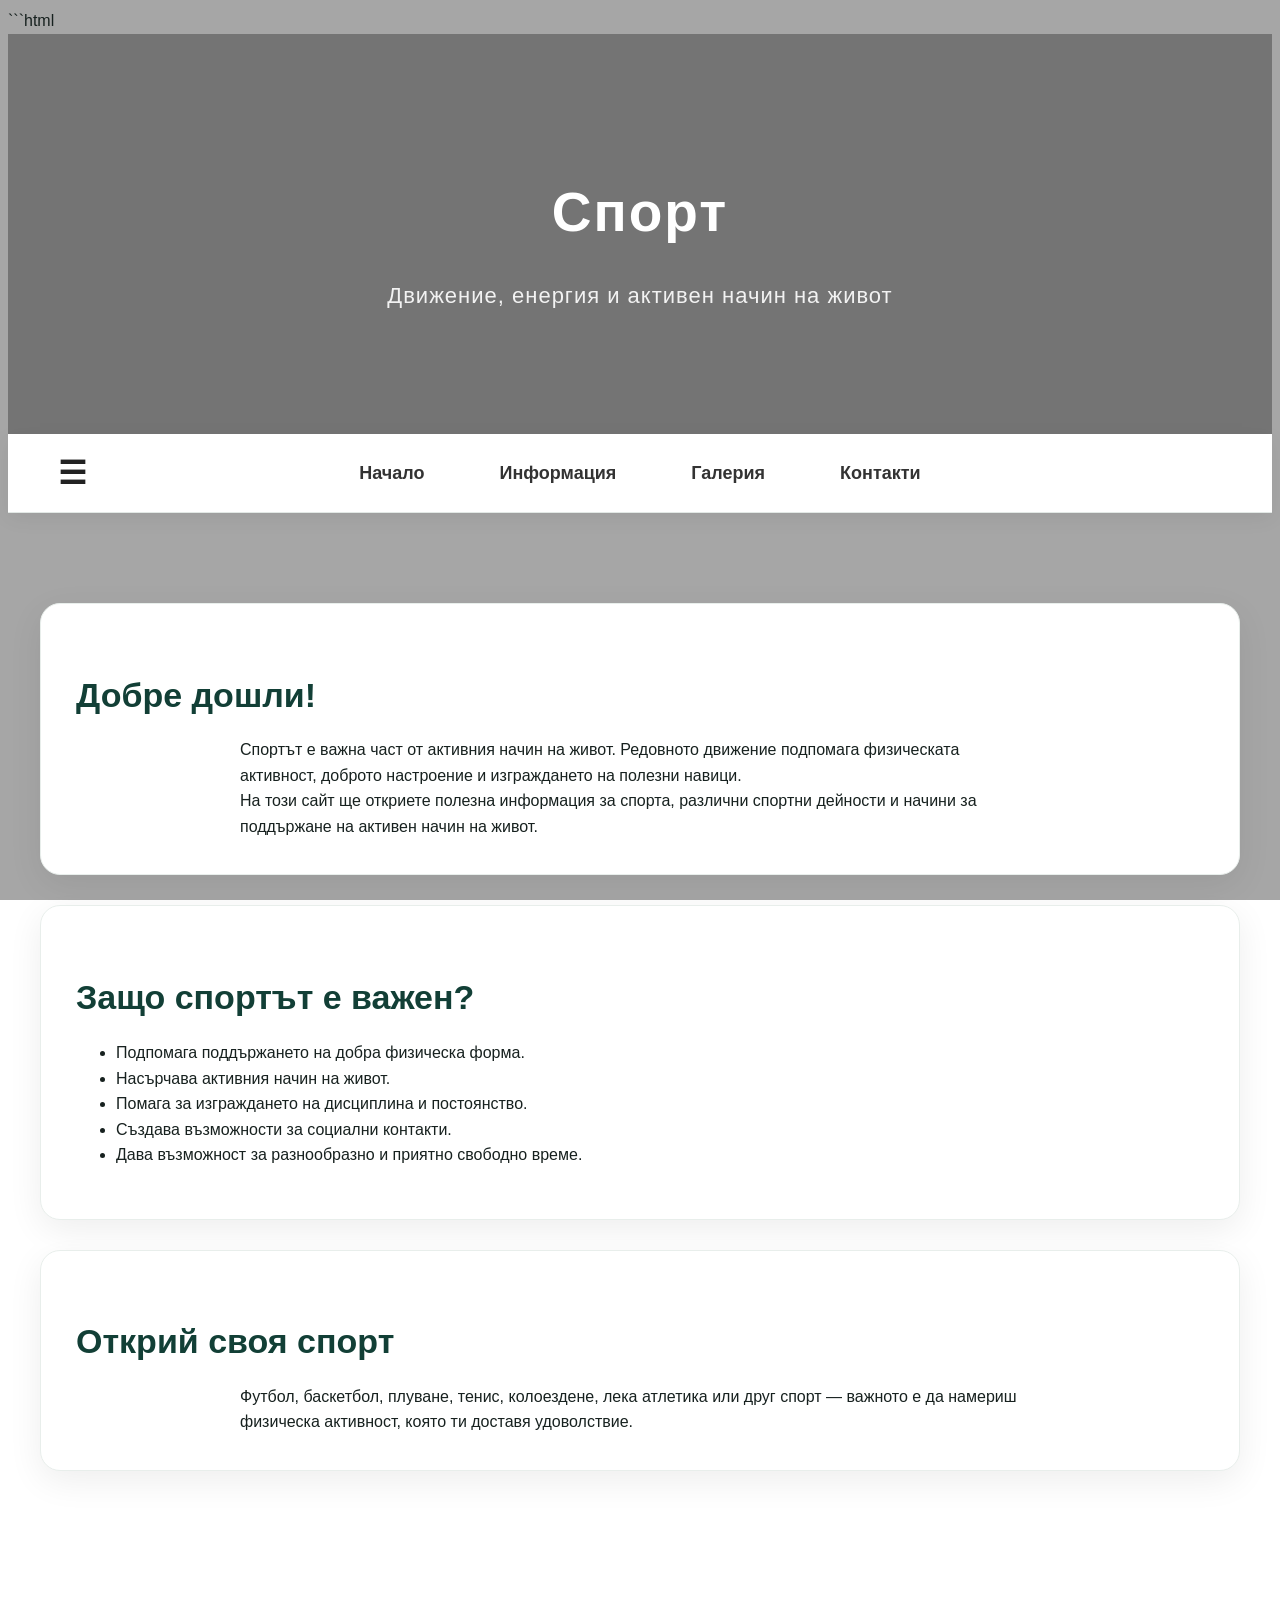
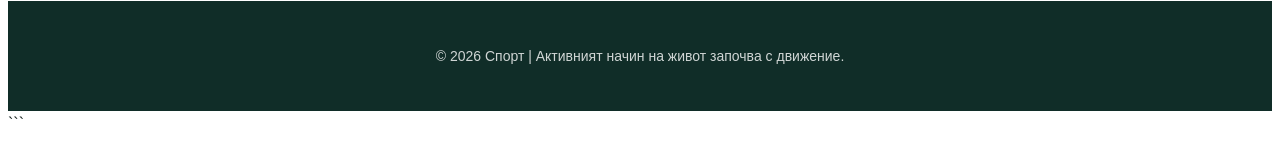
<file: index.html>
```html
<!DOCTYPE html>
<html lang="bg">

<head>
    <meta charset="UTF-8">
    <meta name="viewport" content="width=device-width, initial-scale=1.0">

    <title>Спорт | Начало</title>

    <link rel="stylesheet" href="style.css">
</head>

<body>

<header class="hero">

    <video class="hero-video" autoplay muted loop playsinline>
        <source src="video/sport-video.mov" type="video/quicktime">
    </video>

    <div class="hero-content">

        <h1>Спорт</h1>

        <p>
            Движение, енергия и активен начин на живот
        </p>

    </div>

</header>


<nav class="main-nav">

    <button class="menu-button" onclick="openMenu()">☰</button>

    <div class="nav-links">

        <a href="index.html">Начало</a>

        <a href="info.html">Информация</a>

        <a href="gallery.html">Галерия</a>

        <a href="contact.html">Контакти</a>

    </div>

</nav>


<div id="sideMenu" class="side-menu">

    <button class="close-button" onclick="closeMenu()">×</button>

    <h2>Меню</h2>


    <!-- НАЧАЛО -->

    <a href="index.html">🏠 Начало</a>


    <!-- ВИДОВЕ СПОРТ -->

    <div class="menu-category">

        <button onclick="toggleSubmenu('sportMenu')">

            🏃 Видове спорт <span>›</span>

        </button>

        <div id="sportMenu" class="submenu">

            <a href="tennis.html">🎾 Тенис</a>

            <a href="basketball.html">🏀 Баскетбол</a>

            <a href="swimming.html">🏊 Плуване</a>

            <a href="cycling.html">🚴 Колоездене</a>

        </div>

    </div>


    <!-- ТРЕНИРОВКИ -->

    <div class="menu-category">

        <button onclick="toggleSubmenu('trainingMenu')">

            💪 Тренировки <span>›</span>

        </button>

        <div id="trainingMenu" class="submenu">

            <a href="beginners.html">Начинаещи</a>

            <a href="cardio.html">Кардио</a>

            <a href="strength.html">Силови тренировки</a>

        </div>

    </div>


    <!-- ХРАНЕНЕ -->

    <div class="menu-category">

        <button onclick="toggleSubmenu('foodMenu')">

            🥗 Хранене <span>›</span>

        </button>

        <div id="foodMenu" class="submenu">

            <a href="healthy-food.html">Здравословно хранене</a>

            <a href="food.html">Хранителен режим</a>

            <a href="useful-foods.html">Полезни храни</a>

        </div>

    </div>


    <!-- ДРУГИ СТРАНИЦИ -->

    <a href="gallery.html">📷 Галерия</a>

    <a href="contact.html">📩 Контакти</a>

</div>


<div id="menuOverlay"
     class="menu-overlay"
     onclick="closeMenu()">
</div>


<main>


    <!-- ДОБРЕ ДОШЛИ -->

    <section class="card">

        <h2>Добре дошли!</h2>

        <p>
            Спортът е важна част от активния начин на живот.
            Редовното движение подпомага физическата активност,
            доброто настроение и изграждането на полезни навици.
        </p>

        <p>
            На този сайт ще откриете полезна информация за спорта,
            различни спортни дейности и начини за поддържане на
            активен начин на живот.
        </p>

    </section>


    <!-- ЗАЩО СПОРТЪТ Е ВАЖЕН -->

    <section class="card">

        <h2>Защо спортът е важен?</h2>

        <ul>

            <li>
                Подпомага поддържането на добра физическа форма.
            </li>

            <li>
                Насърчава активния начин на живот.
            </li>

            <li>
                Помага за изграждането на дисциплина и постоянство.
            </li>

            <li>
                Създава възможности за социални контакти.
            </li>

            <li>
                Дава възможност за разнообразно и приятно свободно време.
            </li>

        </ul>

    </section>


    <!-- ОТКРИЙ СВОЯ СПОРТ -->

    <section class="card">

        <h2>Открий своя спорт</h2>

        <p>
            Футбол, баскетбол, плуване, тенис, колоездене,
            лека атлетика или друг спорт — важното е да намериш
            физическа активност, която ти доставя удоволствие.
        </p>

    </section>


</main>


<footer>

    <p>
        © 2026 Спорт | Активният начин на живот започва с движение.
    </p>

</footer>


<script>

    function openMenu() {

        document.getElementById("sideMenu")
            .classList.add("active");

        document.getElementById("menuOverlay")
            .classList.add("active");

    }


    function closeMenu() {

        document.getElementById("sideMenu")
            .classList.remove("active");

        document.getElementById("menuOverlay")
            .classList.remove("active");

    }


    function toggleSubmenu(id) {

        document.getElementById(id)
            .classList.toggle("active");

    }

</script>

</body>

</html>
```
</file>
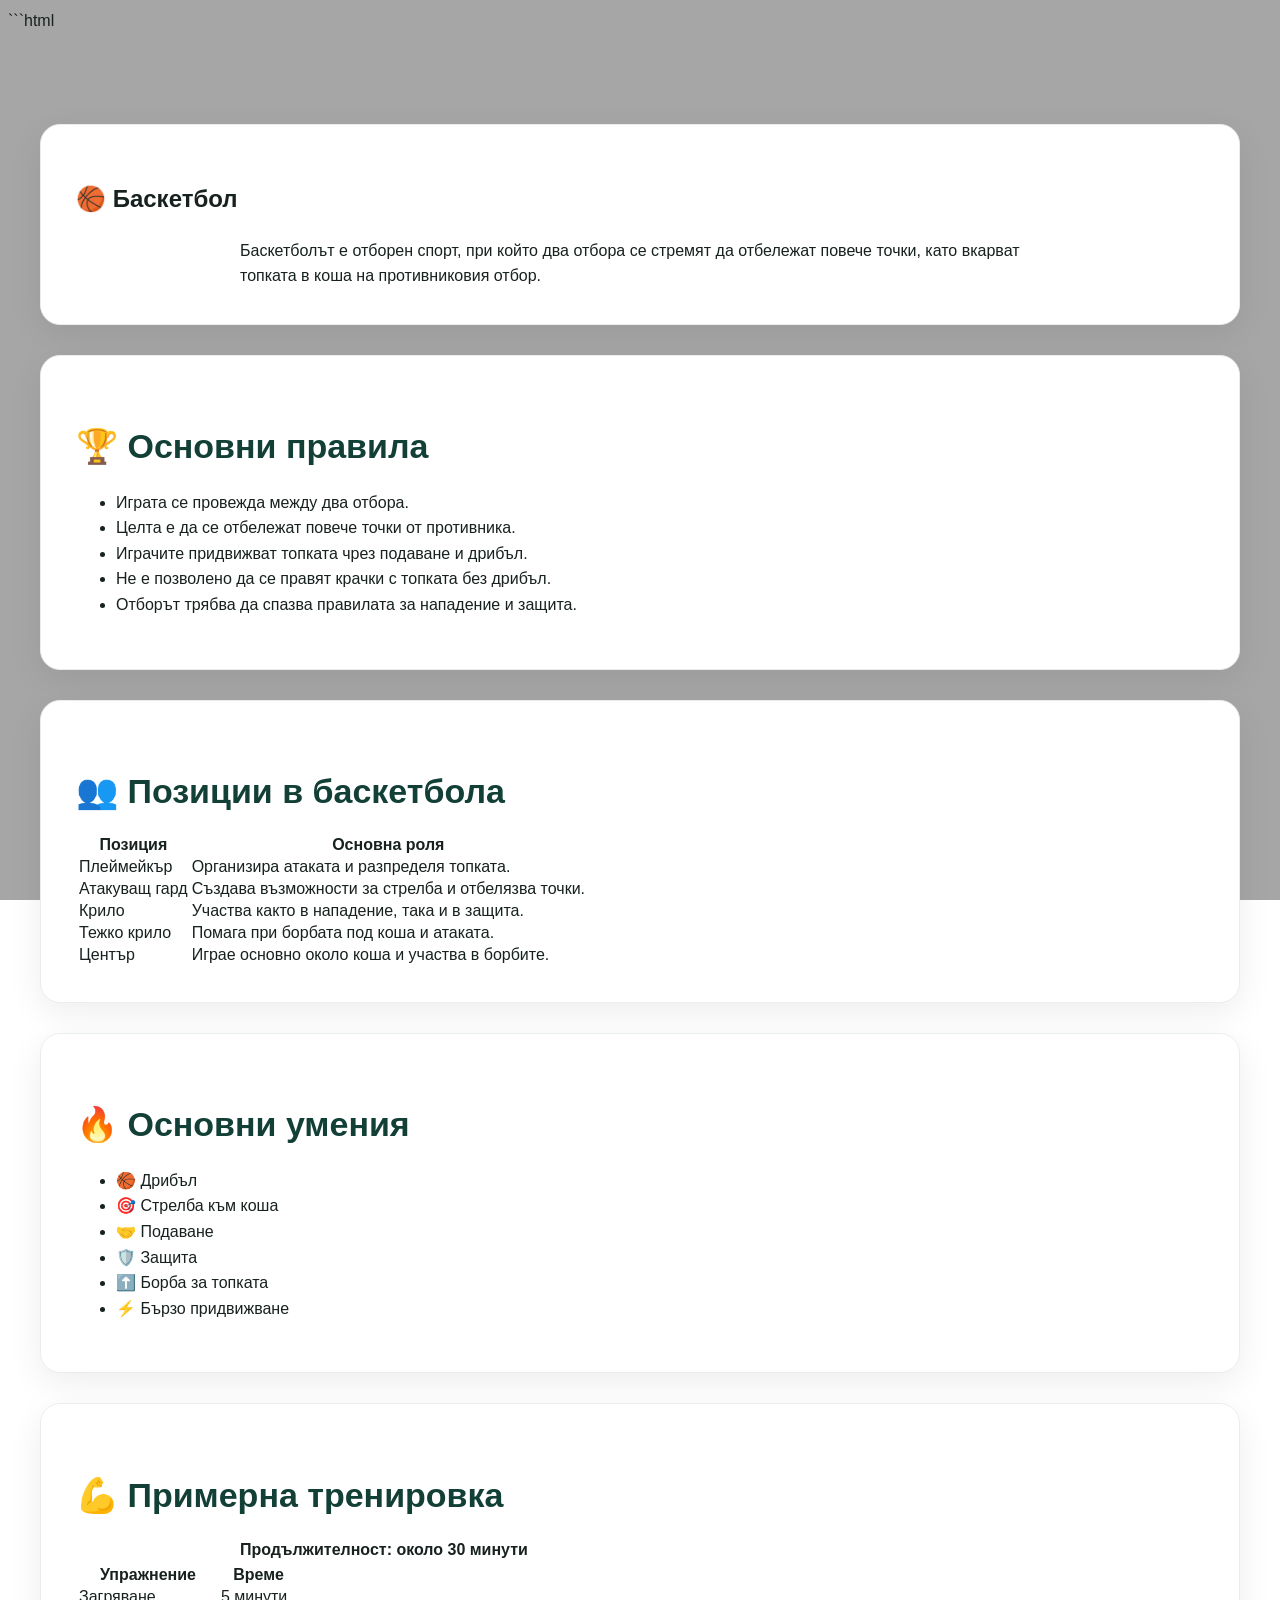
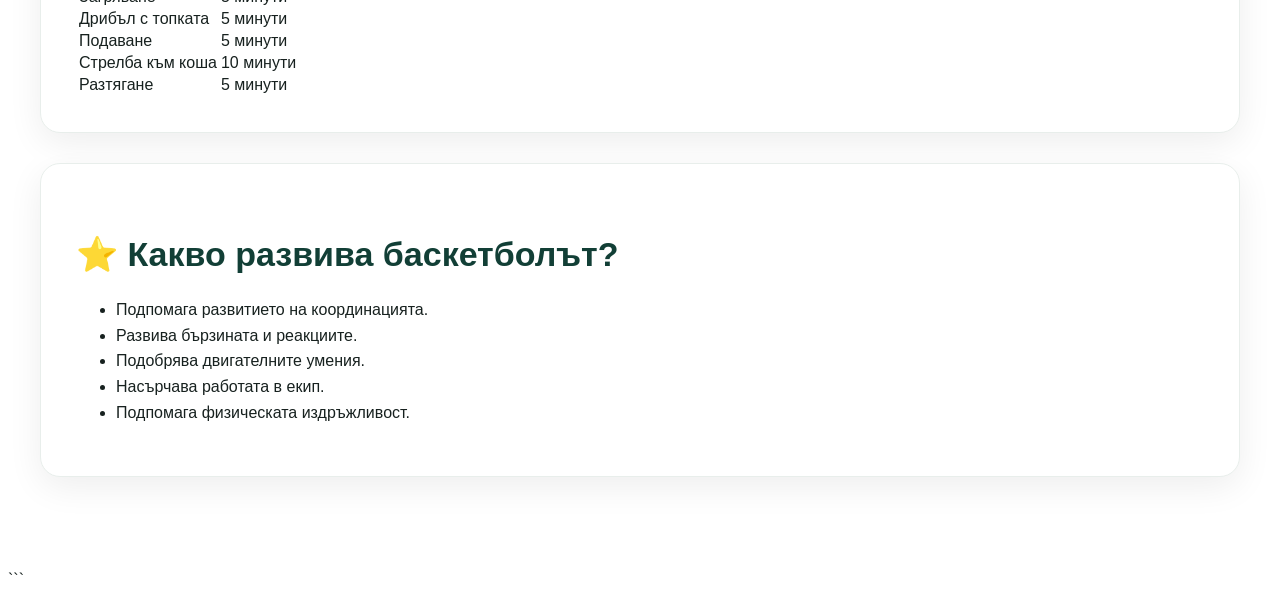
<file: basketball.html>
```html
<!DOCTYPE html>
<html lang="bg">

<head>
  <meta charset="UTF-8">
  <meta name="viewport" content="width=device-width, initial-scale=1.0">

  <title>Баскетбол | Спорт</title>

  <link rel="stylesheet" href="style.css">
</head>

<body>

<main>

  <section class="card">

    <h1>🏀 Баскетбол</h1>

    <p>
      Баскетболът е отборен спорт, при който два отбора
      се стремят да отбележат повече точки, като вкарват
      топката в коша на противниковия отбор.
    </p>

  </section>


  <section class="card">

    <h2>🏆 Основни правила</h2>

    <ul>

      <li>Играта се провежда между два отбора.</li>

      <li>Целта е да се отбележат повече точки от противника.</li>

      <li>Играчите придвижват топката чрез подаване и дрибъл.</li>

      <li>Не е позволено да се правят крачки с топката без дрибъл.</li>

      <li>Отборът трябва да спазва правилата за нападение и защита.</li>

    </ul>

  </section>


  <section class="card">

    <h2>👥 Позиции в баскетбола</h2>

    <table>

      <tr>
        <th>Позиция</th>
        <th>Основна роля</th>
      </tr>

      <tr>
        <td>Плеймейкър</td>
        <td>Организира атаката и разпределя топката.</td>
      </tr>

      <tr>
        <td>Атакуващ гард</td>
        <td>Създава възможности за стрелба и отбелязва точки.</td>
      </tr>

      <tr>
        <td>Крило</td>
        <td>Участва както в нападение, така и в защита.</td>
      </tr>

      <tr>
        <td>Тежко крило</td>
        <td>Помага при борбата под коша и атаката.</td>
      </tr>

      <tr>
        <td>Център</td>
        <td>Играе основно около коша и участва в борбите.</td>
      </tr>

    </table>

  </section>


  <section class="card">

    <h2>🔥 Основни умения</h2>

    <ul>

      <li>🏀 Дрибъл</li>

      <li>🎯 Стрелба към коша</li>

      <li>🤝 Подаване</li>

      <li>🛡️ Защита</li>

      <li>⬆️ Борба за топката</li>

      <li>⚡ Бързо придвижване</li>

    </ul>

  </section>


  <section class="card">

    <h2>💪 Примерна тренировка</h2>

    <p>
      <strong>Продължителност: около 30 минути</strong>
    </p>

    <table>

      <tr>
        <th>Упражнение</th>
        <th>Време</th>
      </tr>

      <tr>
        <td>Загряване</td>
        <td>5 минути</td>
      </tr>

      <tr>
        <td>Дрибъл с топката</td>
        <td>5 минути</td>
      </tr>

      <tr>
        <td>Подаване</td>
        <td>5 минути</td>
      </tr>

      <tr>
        <td>Стрелба към коша</td>
        <td>10 минути</td>
      </tr>

      <tr>
        <td>Разтягане</td>
        <td>5 минути</td>
      </tr>

    </table>

  </section>


  <section class="card">

    <h2>⭐ Какво развива баскетболът?</h2>

    <ul>

      <li>Подпомага развитието на координацията.</li>

      <li>Развива бързината и реакциите.</li>

      <li>Подобрява двигателните умения.</li>

      <li>Насърчава работата в екип.</li>

      <li>Подпомага физическата издръжливост.</li>

    </ul>

  </section>

</main>

</body>
</html>
```
</file>
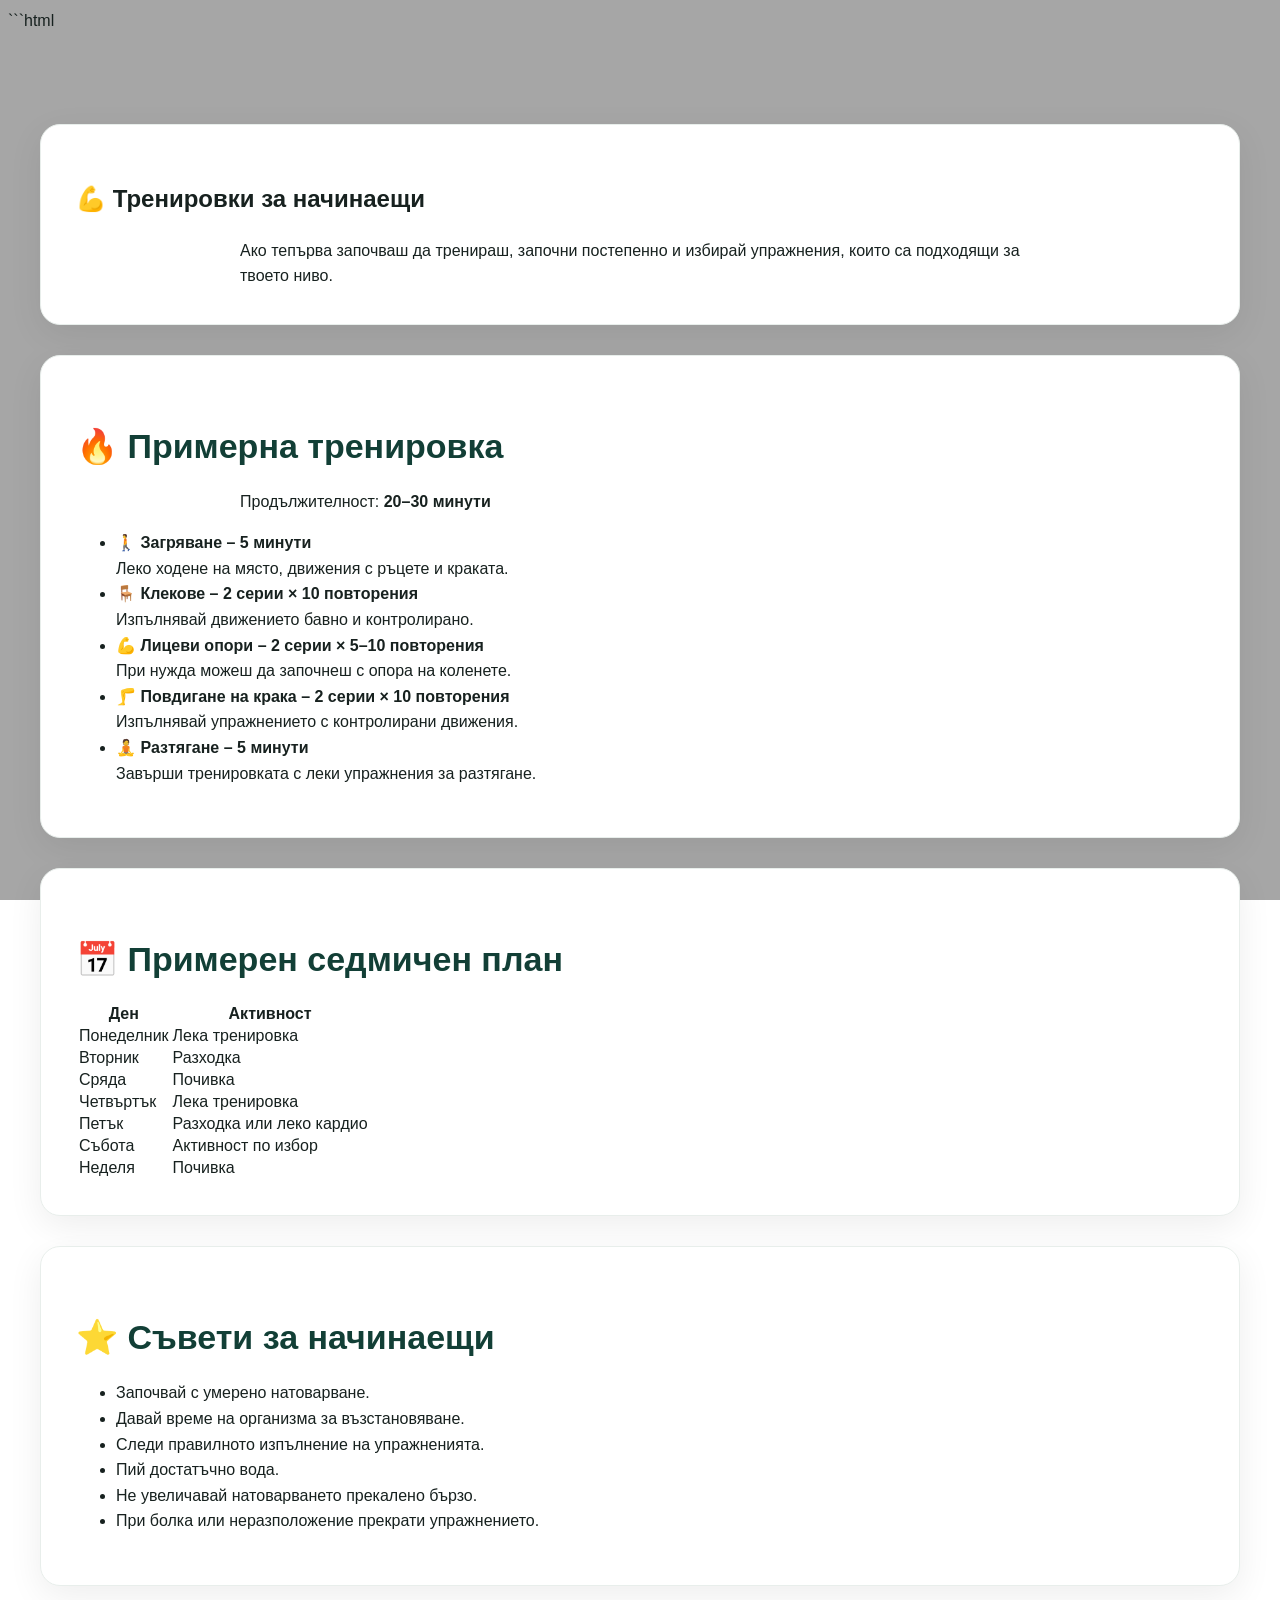
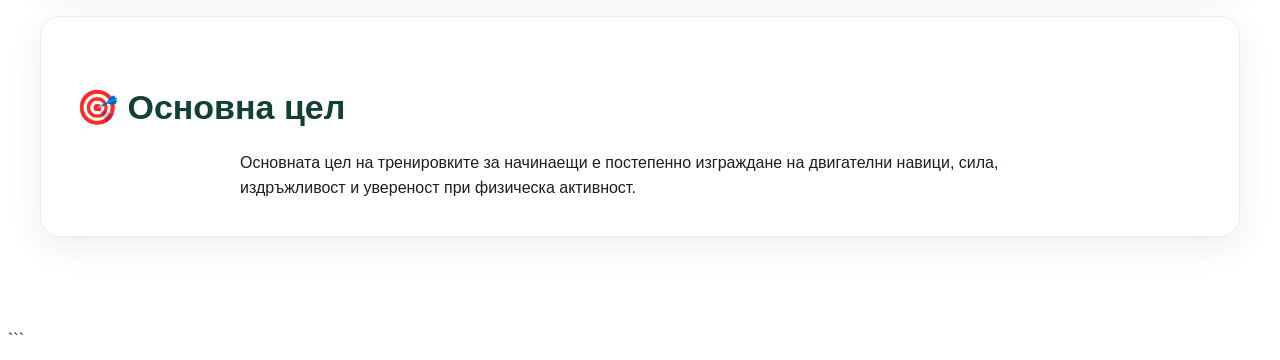
<file: beginners.html>
```html
<!DOCTYPE html>
<html lang="bg">

<head>
  <meta charset="UTF-8">
  <meta name="viewport" content="width=device-width, initial-scale=1.0">

  <title>Тренировки за начинаещи | Спорт</title>

  <link rel="stylesheet" href="style.css">
</head>

<body>

<main>

  <section class="card">

    <h1>💪 Тренировки за начинаещи</h1>

    <p>
      Ако тепърва започваш да тренираш, започни постепенно
      и избирай упражнения, които са подходящи за твоето ниво.
    </p>

  </section>


  <section class="card">

    <h2>🔥 Примерна тренировка</h2>

    <p>
      Продължителност: <strong>20–30 минути</strong>
    </p>

    <ul>

      <li>
        🚶 <strong>Загряване – 5 минути</strong>
        <br>
        Леко ходене на място, движения с ръцете и краката.
      </li>

      <li>
        🪑 <strong>Клекове – 2 серии × 10 повторения</strong>
        <br>
        Изпълнявай движението бавно и контролирано.
      </li>

      <li>
        💪 <strong>Лицеви опори – 2 серии × 5–10 повторения</strong>
        <br>
        При нужда можеш да започнеш с опора на коленете.
      </li>

      <li>
        🦵 <strong>Повдигане на крака – 2 серии × 10 повторения</strong>
        <br>
        Изпълнявай упражнението с контролирани движения.
      </li>

      <li>
        🧘 <strong>Разтягане – 5 минути</strong>
        <br>
        Завърши тренировката с леки упражнения за разтягане.
      </li>

    </ul>

  </section>


  <section class="card">

    <h2>📅 Примерен седмичен план</h2>

    <table>

      <tr>
        <th>Ден</th>
        <th>Активност</th>
      </tr>

      <tr>
        <td>Понеделник</td>
        <td>Лека тренировка</td>
      </tr>

      <tr>
        <td>Вторник</td>
        <td>Разходка</td>
      </tr>

      <tr>
        <td>Сряда</td>
        <td>Почивка</td>
      </tr>

      <tr>
        <td>Четвъртък</td>
        <td>Лека тренировка</td>
      </tr>

      <tr>
        <td>Петък</td>
        <td>Разходка или леко кардио</td>
      </tr>

      <tr>
        <td>Събота</td>
        <td>Активност по избор</td>
      </tr>

      <tr>
        <td>Неделя</td>
        <td>Почивка</td>
      </tr>

    </table>

  </section>


  <section class="card">

    <h2>⭐ Съвети за начинаещи</h2>

    <ul>

      <li>Започвай с умерено натоварване.</li>

      <li>Давай време на организма за възстановяване.</li>

      <li>Следи правилното изпълнение на упражненията.</li>

      <li>Пий достатъчно вода.</li>

      <li>Не увеличавай натоварването прекалено бързо.</li>

      <li>При болка или неразположение прекрати упражнението.</li>

    </ul>

  </section>


  <section class="card">

    <h2>🎯 Основна цел</h2>

    <p>
      Основната цел на тренировките за начинаещи е постепенно
      изграждане на двигателни навици, сила, издръжливост и
      увереност при физическа активност.
    </p>

  </section>

</main>

</body>
</html>
```
</file>
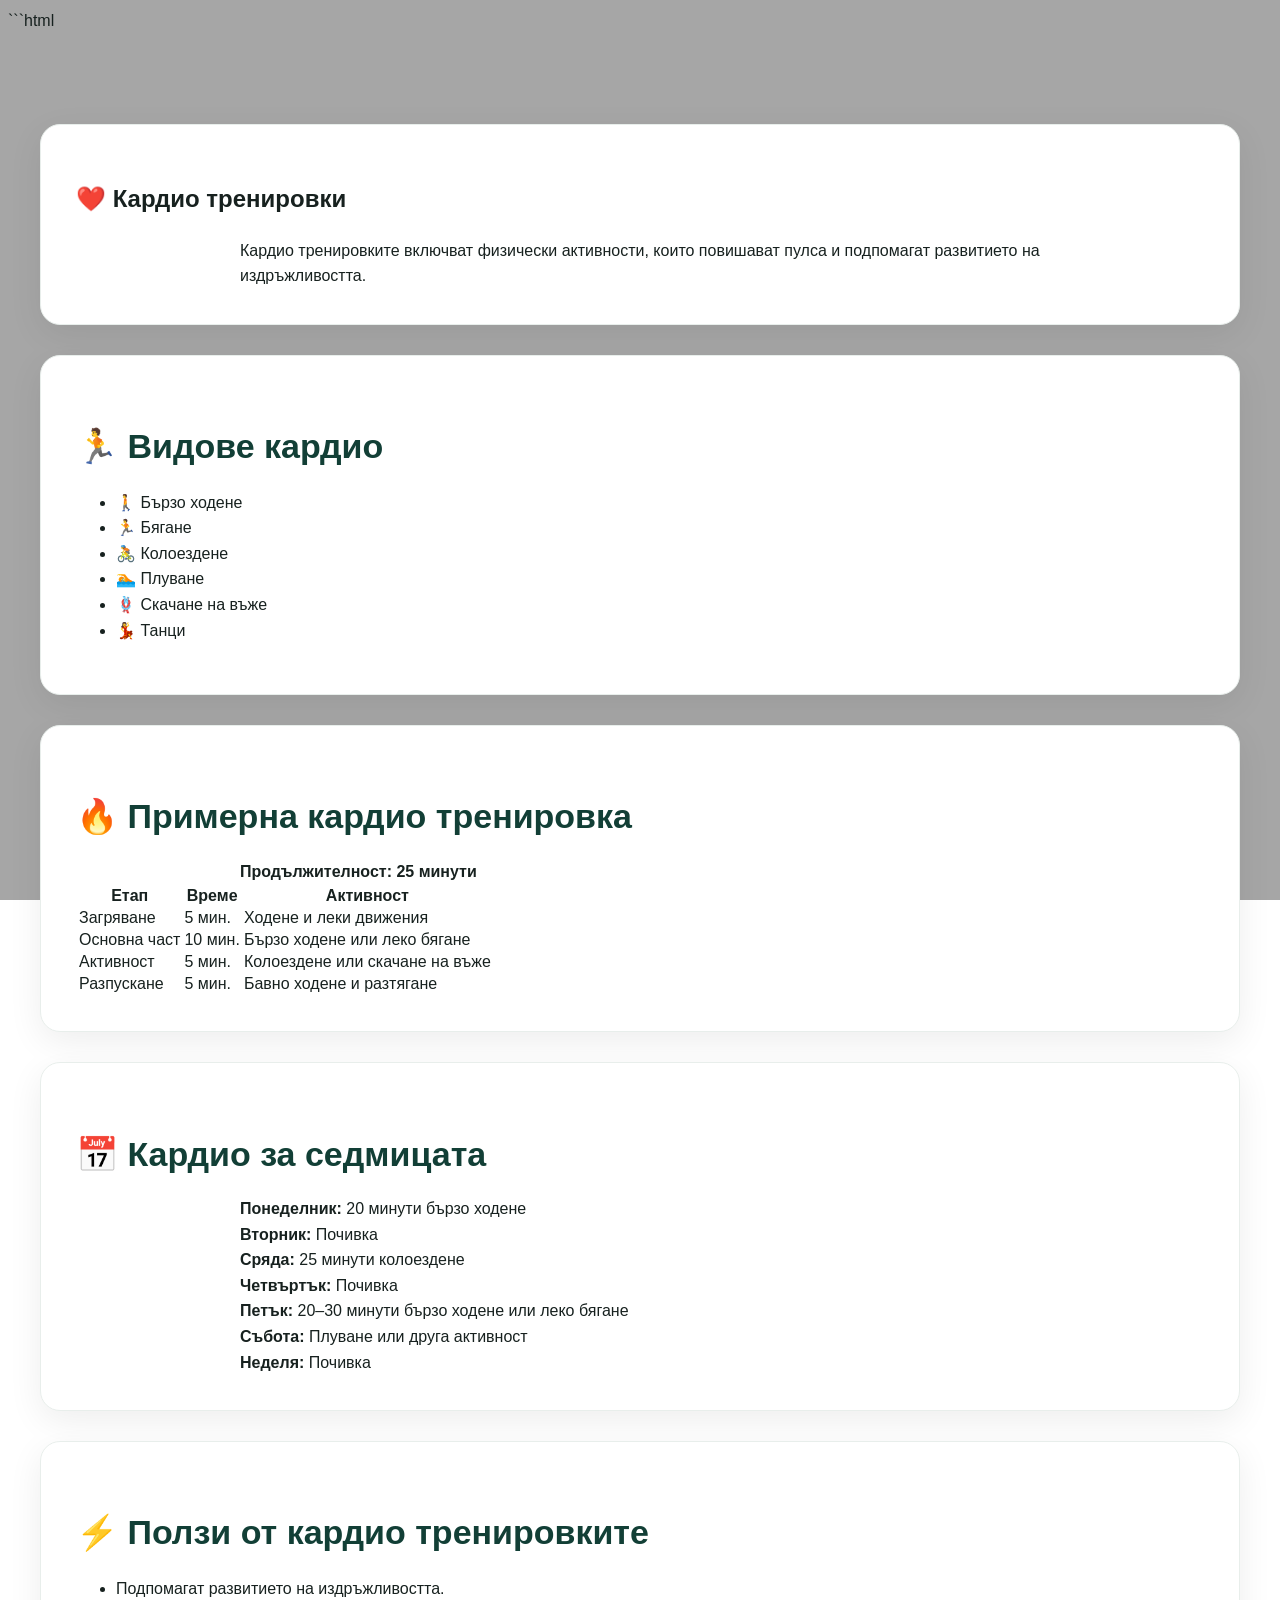
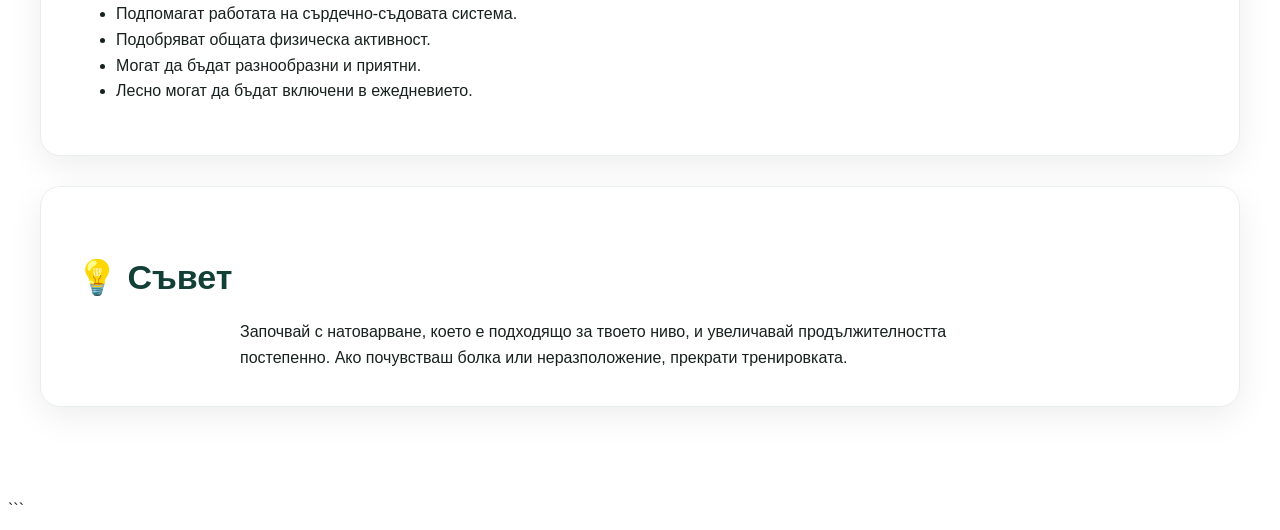
<file: cardio.html>
```html
<!DOCTYPE html>
<html lang="bg">

<head>
  <meta charset="UTF-8">
  <meta name="viewport" content="width=device-width, initial-scale=1.0">

  <title>Кардио | Спорт</title>

  <link rel="stylesheet" href="style.css">
</head>

<body>

<main>

  <section class="card">

    <h1>❤️ Кардио тренировки</h1>

    <p>
      Кардио тренировките включват физически активности,
      които повишават пулса и подпомагат развитието на
      издръжливостта.
    </p>

  </section>


  <section class="card">

    <h2>🏃 Видове кардио</h2>

    <ul>

      <li>🚶 Бързо ходене</li>

      <li>🏃 Бягане</li>

      <li>🚴 Колоездене</li>

      <li>🏊 Плуване</li>

      <li>🪢 Скачане на въже</li>

      <li>💃 Танци</li>

    </ul>

  </section>


  <section class="card">

    <h2>🔥 Примерна кардио тренировка</h2>

    <p>
      <strong>Продължителност: 25 минути</strong>
    </p>

    <table>

      <tr>
        <th>Етап</th>
        <th>Време</th>
        <th>Активност</th>
      </tr>

      <tr>
        <td>Загряване</td>
        <td>5 мин.</td>
        <td>Ходене и леки движения</td>
      </tr>

      <tr>
        <td>Основна част</td>
        <td>10 мин.</td>
        <td>Бързо ходене или леко бягане</td>
      </tr>

      <tr>
        <td>Активност</td>
        <td>5 мин.</td>
        <td>Колоездене или скачане на въже</td>
      </tr>

      <tr>
        <td>Разпускане</td>
        <td>5 мин.</td>
        <td>Бавно ходене и разтягане</td>
      </tr>

    </table>

  </section>


  <section class="card">

    <h2>📅 Кардио за седмицата</h2>

    <div>

      <p>
        <strong>Понеделник:</strong>
        20 минути бързо ходене
      </p>

      <p>
        <strong>Вторник:</strong>
        Почивка
      </p>

      <p>
        <strong>Сряда:</strong>
        25 минути колоездене
      </p>

      <p>
        <strong>Четвъртък:</strong>
        Почивка
      </p>

      <p>
        <strong>Петък:</strong>
        20–30 минути бързо ходене или леко бягане
      </p>

      <p>
        <strong>Събота:</strong>
        Плуване или друга активност
      </p>

      <p>
        <strong>Неделя:</strong>
        Почивка
      </p>

    </div>

  </section>


  <section class="card">

    <h2>⚡ Ползи от кардио тренировките</h2>

    <ul>

      <li>Подпомагат развитието на издръжливостта.</li>

      <li>Подпомагат работата на сърдечно-съдовата система.</li>

      <li>Подобряват общата физическа активност.</li>

      <li>Могат да бъдат разнообразни и приятни.</li>

      <li>Лесно могат да бъдат включени в ежедневието.</li>

    </ul>

  </section>


  <section class="card">

    <h2>💡 Съвет</h2>

    <p>
      Започвай с натоварване, което е подходящо за твоето
      ниво, и увеличавай продължителността постепенно.
      Ако почувстваш болка или неразположение, прекрати
      тренировката.
    </p>

  </section>

</main>

</body>
</html>
```
</file>
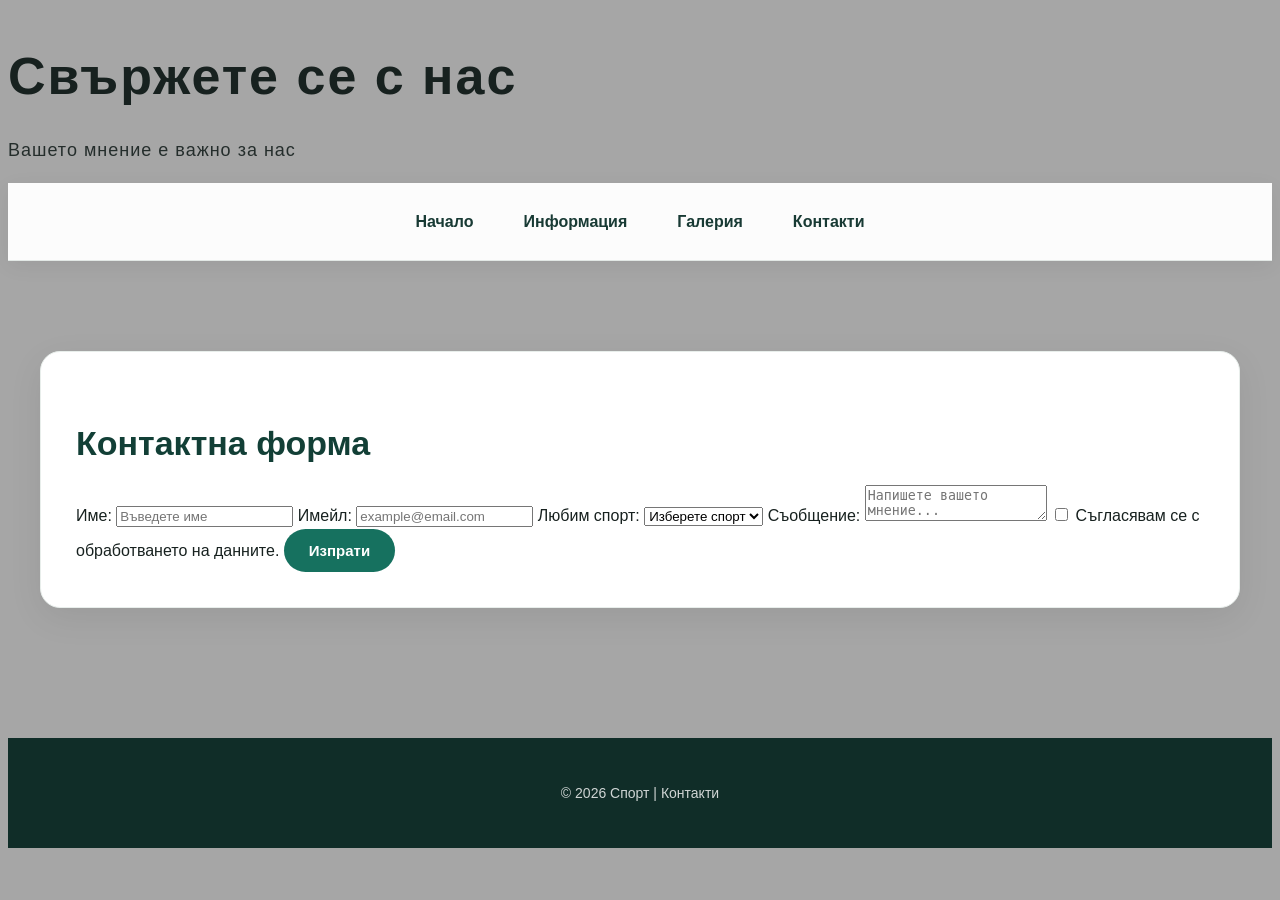
<file: contact.html>
<!DOCTYPE html>
<html lang="bg">
<head>
  <meta charset="UTF-8">
  <meta name="viewport" content="width=device-width, initial-scale=1.0">
  <title>Спорт | Контакти</title>
  <link rel="stylesheet" href="style.css">
</head>

<body>

<header>
  <h1>Свържете се с нас</h1>
  <p>Вашето мнение е важно за нас</p>
</header>

<nav>
  <a href="index.html">Начало</a>
  <a href="info.html">Информация</a>
  <a href="gallery.html">Галерия</a>
  <a href="contact.html">Контакти</a>
</nav>

<main>

  <section class="card">
    <h2>Контактна форма</h2>

    <form action="#" method="post">

      <label for="name">Име:</label>
      <input type="text" id="name" name="name"
             placeholder="Въведете име"
             required minlength="2">

      <label for="email">Имейл:</label>
      <input type="email" id="email" name="email"
             placeholder="example@email.com"
             required>

      <label for="sport">Любим спорт:</label>
      <select id="sport" name="sport" required>
        <option value="">Изберете спорт</option>
        <option value="football">Футбол</option>
        <option value="basketball">Баскетбол</option>
        <option value="tennis">Тенис</option>
        <option value="swimming">Плуване</option>
        <option value="cycling">Колоездене</option>
        <option value="running">Бягане</option>
      </select>

      <label for="message">Съобщение:</label>
      <textarea id="message" name="message"
                placeholder="Напишете вашето мнение..."
                required minlength="10"></textarea>

      <label class="checkbox">
        <input type="checkbox" required>
        Съгласявам се с обработването на данните.
      </label>

      <button type="submit">Изпрати</button>

    </form>
  </section>

</main>

<footer>
  <p>© 2026 Спорт | Контакти</p>
</footer>

</body>
</html>
</file>
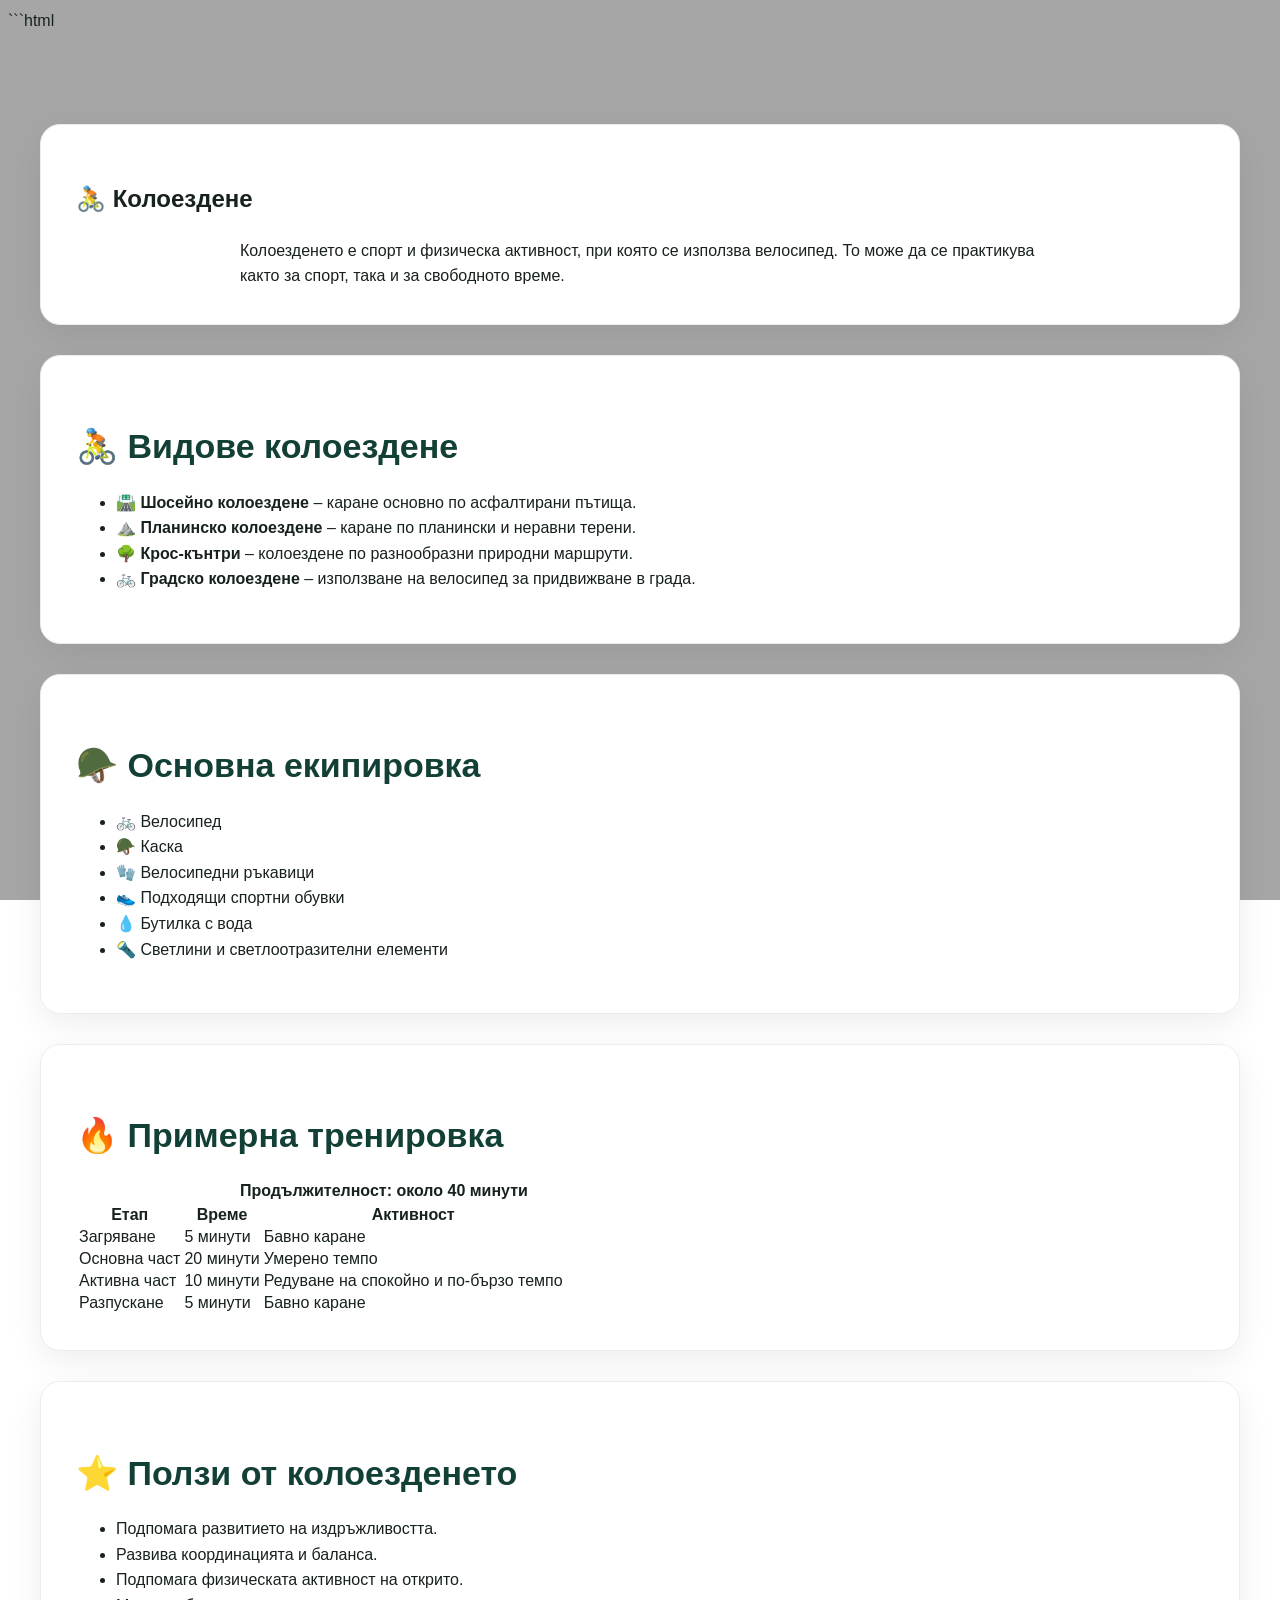
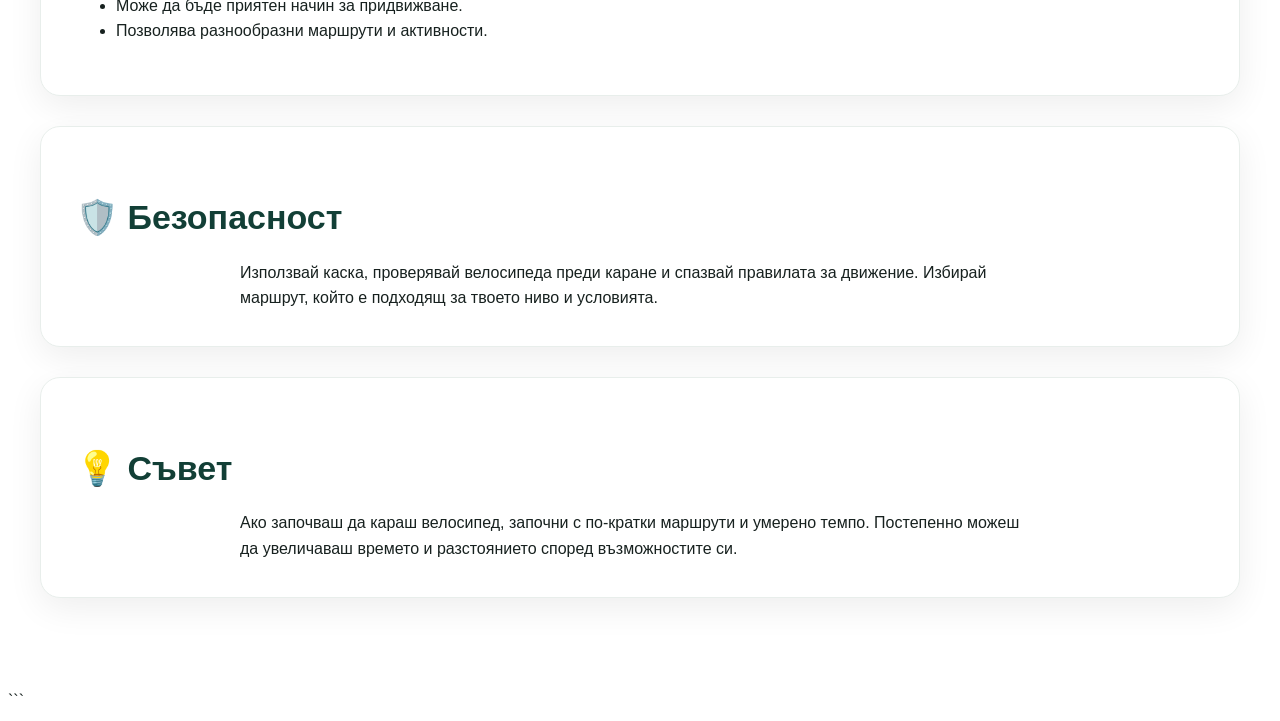
<file: cycling.html>
```html
<!DOCTYPE html>
<html lang="bg">

<head>
  <meta charset="UTF-8">
  <meta name="viewport" content="width=device-width, initial-scale=1.0">

  <title>Колоездене | Спорт</title>

  <link rel="stylesheet" href="style.css">
</head>

<body>

<main>

  <section class="card">

    <h1>🚴 Колоездене</h1>

    <p>
      Колоезденето е спорт и физическа активност, при която
      се използва велосипед. То може да се практикува както
      за спорт, така и за свободното време.
    </p>

  </section>


  <section class="card">

    <h2>🚴 Видове колоездене</h2>

    <ul>

      <li>
        🛣️ <strong>Шосейно колоездене</strong> –
        каране основно по асфалтирани пътища.
      </li>

      <li>
        ⛰️ <strong>Планинско колоездене</strong> –
        каране по планински и неравни терени.
      </li>

      <li>
        🌳 <strong>Крос-кънтри</strong> –
        колоездене по разнообразни природни маршрути.
      </li>

      <li>
        🚲 <strong>Градско колоездене</strong> –
        използване на велосипед за придвижване в града.
      </li>

    </ul>

  </section>


  <section class="card">

    <h2>🪖 Основна екипировка</h2>

    <ul>

      <li>🚲 Велосипед</li>

      <li>🪖 Каска</li>

      <li>🧤 Велосипедни ръкавици</li>

      <li>👟 Подходящи спортни обувки</li>

      <li>💧 Бутилка с вода</li>

      <li>🔦 Светлини и светлоотразителни елементи</li>

    </ul>

  </section>


  <section class="card">

    <h2>🔥 Примерна тренировка</h2>

    <p>
      <strong>Продължителност: около 40 минути</strong>
    </p>

    <table>

      <tr>
        <th>Етап</th>
        <th>Време</th>
        <th>Активност</th>
      </tr>

      <tr>
        <td>Загряване</td>
        <td>5 минути</td>
        <td>Бавно каране</td>
      </tr>

      <tr>
        <td>Основна част</td>
        <td>20 минути</td>
        <td>Умерено темпо</td>
      </tr>

      <tr>
        <td>Активна част</td>
        <td>10 минути</td>
        <td>Редуване на спокойно и по-бързо темпо</td>
      </tr>

      <tr>
        <td>Разпускане</td>
        <td>5 минути</td>
        <td>Бавно каране</td>
      </tr>

    </table>

  </section>


  <section class="card">

    <h2>⭐ Ползи от колоезденето</h2>

    <ul>

      <li>Подпомага развитието на издръжливостта.</li>

      <li>Развива координацията и баланса.</li>

      <li>Подпомага физическата активност на открито.</li>

      <li>Може да бъде приятен начин за придвижване.</li>

      <li>Позволява разнообразни маршрути и активности.</li>

    </ul>

  </section>


  <section class="card">

    <h2>🛡️ Безопасност</h2>

    <p>
      Използвай каска, проверявай велосипеда преди каране
      и спазвай правилата за движение. Избирай маршрут,
      който е подходящ за твоето ниво и условията.
    </p>

  </section>


  <section class="card">

    <h2>💡 Съвет</h2>

    <p>
      Ако започваш да караш велосипед, започни с по-кратки
      маршрути и умерено темпо. Постепенно можеш да увеличаваш
      времето и разстоянието според възможностите си.
    </p>

  </section>

</main>

</body>
</html>
```
</file>
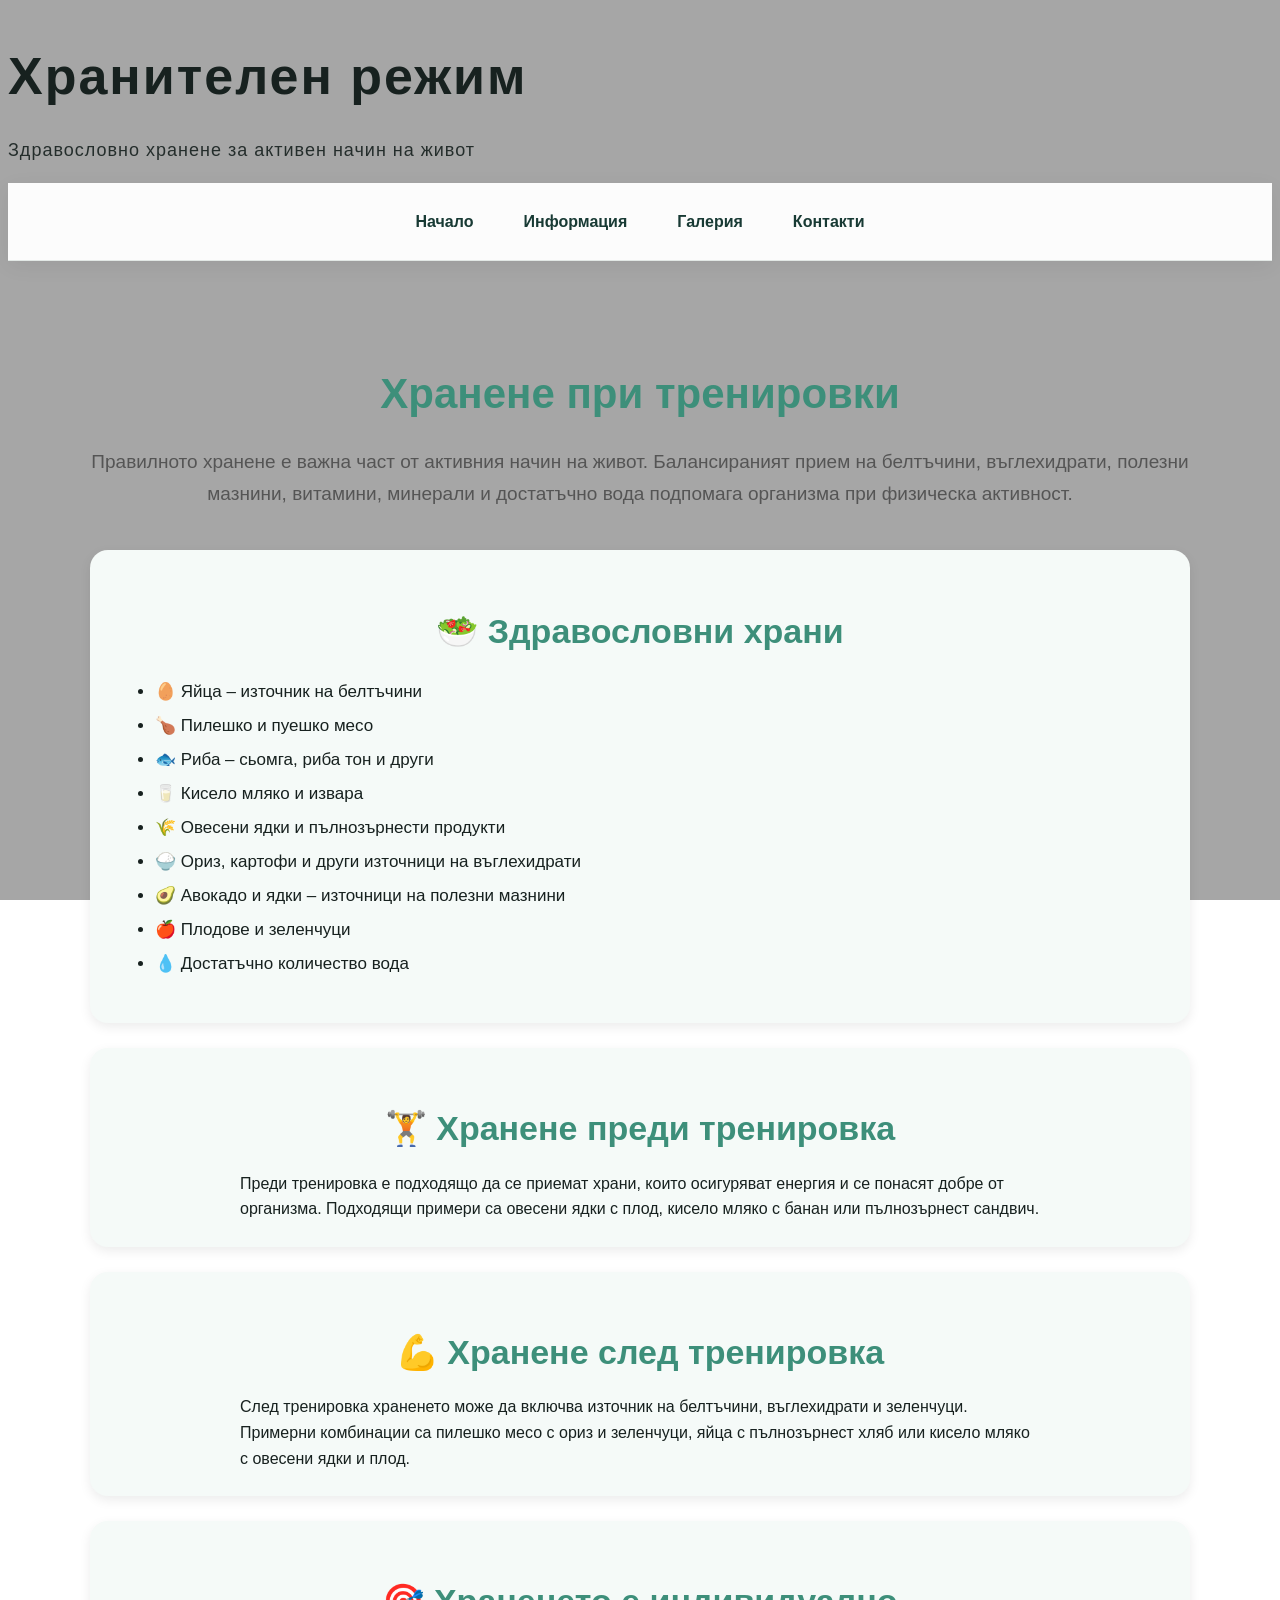
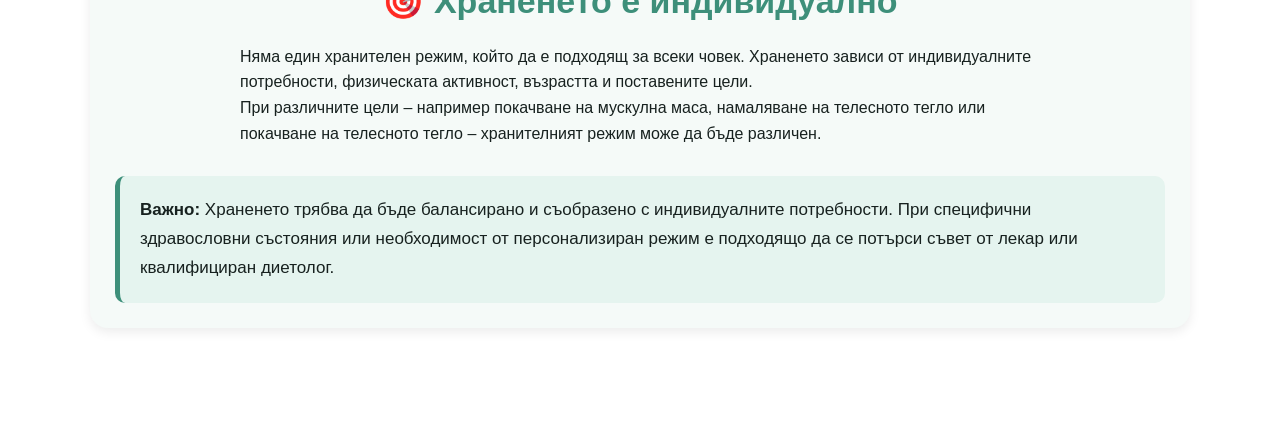
<file: food.html>
<!DOCTYPE html>
<html lang="bg">
<head>
    <meta charset="UTF-8">
    <meta name="viewport" content="width=device-width, initial-scale=1.0">
    <title>Хранителен режим</title>
    <link rel="stylesheet" href="style.css">

    <style>
        .food-page {
            max-width: 1100px;
            margin: 50px auto;
            padding: 20px;
        }

        .food-page h1 {
            text-align: center;
            color: #3d8f7a;
            font-size: 42px;
            margin-bottom: 15px;
        }

        .intro {
            text-align: center;
            font-size: 19px;
            line-height: 1.7;
            margin-bottom: 40px;
            color: #555;
        }

        .food-section {
            background: #f5faf8;
            padding: 25px;
            border-radius: 18px;
            margin-bottom: 25px;
            box-shadow: 0 4px 12px rgba(0,0,0,0.08);
        }

        .food-section h2 {
            color: #3d8f7a;
            margin-bottom: 15px;
        }

        .food-section ul {
            line-height: 2;
            font-size: 17px;
        }

        .note {
            background: #e5f4ef;
            border-left: 5px solid #3d8f7a;
            padding: 20px;
            border-radius: 10px;
            font-size: 17px;
            line-height: 1.7;
            margin-top: 30px;
        }
    </style>
</head>

<body>

<header>
    <h1>Хранителен режим</h1>
    <p>Здравословно хранене за активен начин на живот</p>
</header>

<nav>
    <a href="index.html">Начало</a>
    <a href="info.html">Информация</a>
    <a href="gallery.html">Галерия</a>
    <a href="contact.html">Контакти</a>
</nav>

<main class="food-page">

    <h1>Хранене при тренировки</h1>

    <p class="intro">
        Правилното хранене е важна част от активния начин на живот.
        Балансираният прием на белтъчини, въглехидрати, полезни мазнини,
        витамини, минерали и достатъчно вода подпомага организма при физическа активност.
    </p>

    <section class="food-section">
        <h2>🥗 Здравословни храни</h2>

        <ul>
            <li>🥚 Яйца – източник на белтъчини</li>
            <li>🍗 Пилешко и пуешко месо</li>
            <li>🐟 Риба – сьомга, риба тон и други</li>
            <li>🥛 Кисело мляко и извара</li>
            <li>🌾 Овесени ядки и пълнозърнести продукти</li>
            <li>🍚 Ориз, картофи и други източници на въглехидрати</li>
            <li>🥑 Авокадо и ядки – източници на полезни мазнини</li>
            <li>🍎 Плодове и зеленчуци</li>
            <li>💧 Достатъчно количество вода</li>
        </ul>
    </section>

    <section class="food-section">
        <h2>🏋️ Хранене преди тренировка</h2>

        <p>
            Преди тренировка е подходящо да се приемат храни, които осигуряват
            енергия и се понасят добре от организма. Подходящи примери са
            овесени ядки с плод, кисело мляко с банан или пълнозърнест сандвич.
        </p>
    </section>

    <section class="food-section">
        <h2>💪 Хранене след тренировка</h2>

        <p>
            След тренировка храненето може да включва източник на белтъчини,
            въглехидрати и зеленчуци. Примерни комбинации са пилешко месо с ориз
            и зеленчуци, яйца с пълнозърнест хляб или кисело мляко с овесени ядки
            и плод.
        </p>
    </section>

    <section class="food-section">
        <h2>🎯 Храненето е индивидуално</h2>

        <p>
            Няма един хранителен режим, който да е подходящ за всеки човек.
            Храненето зависи от индивидуалните потребности, физическата активност,
            възрастта и поставените цели.
        </p>

        <p>
            При различните цели – например покачване на мускулна маса,
            намаляване на телесното тегло или покачване на телесното тегло –
            хранителният режим може да бъде различен.
        </p>

        <div class="note">
            <strong>Важно:</strong> Храненето трябва да бъде балансирано и
            съобразено с индивидуалните потребности. При специфични здравословни
            състояния или необходимост от персонализиран режим е подходящо да се
            потърси съвет от лекар или квалифициран диетолог.
        </div>
    </section>

</main>

</body>
</html>
</file>
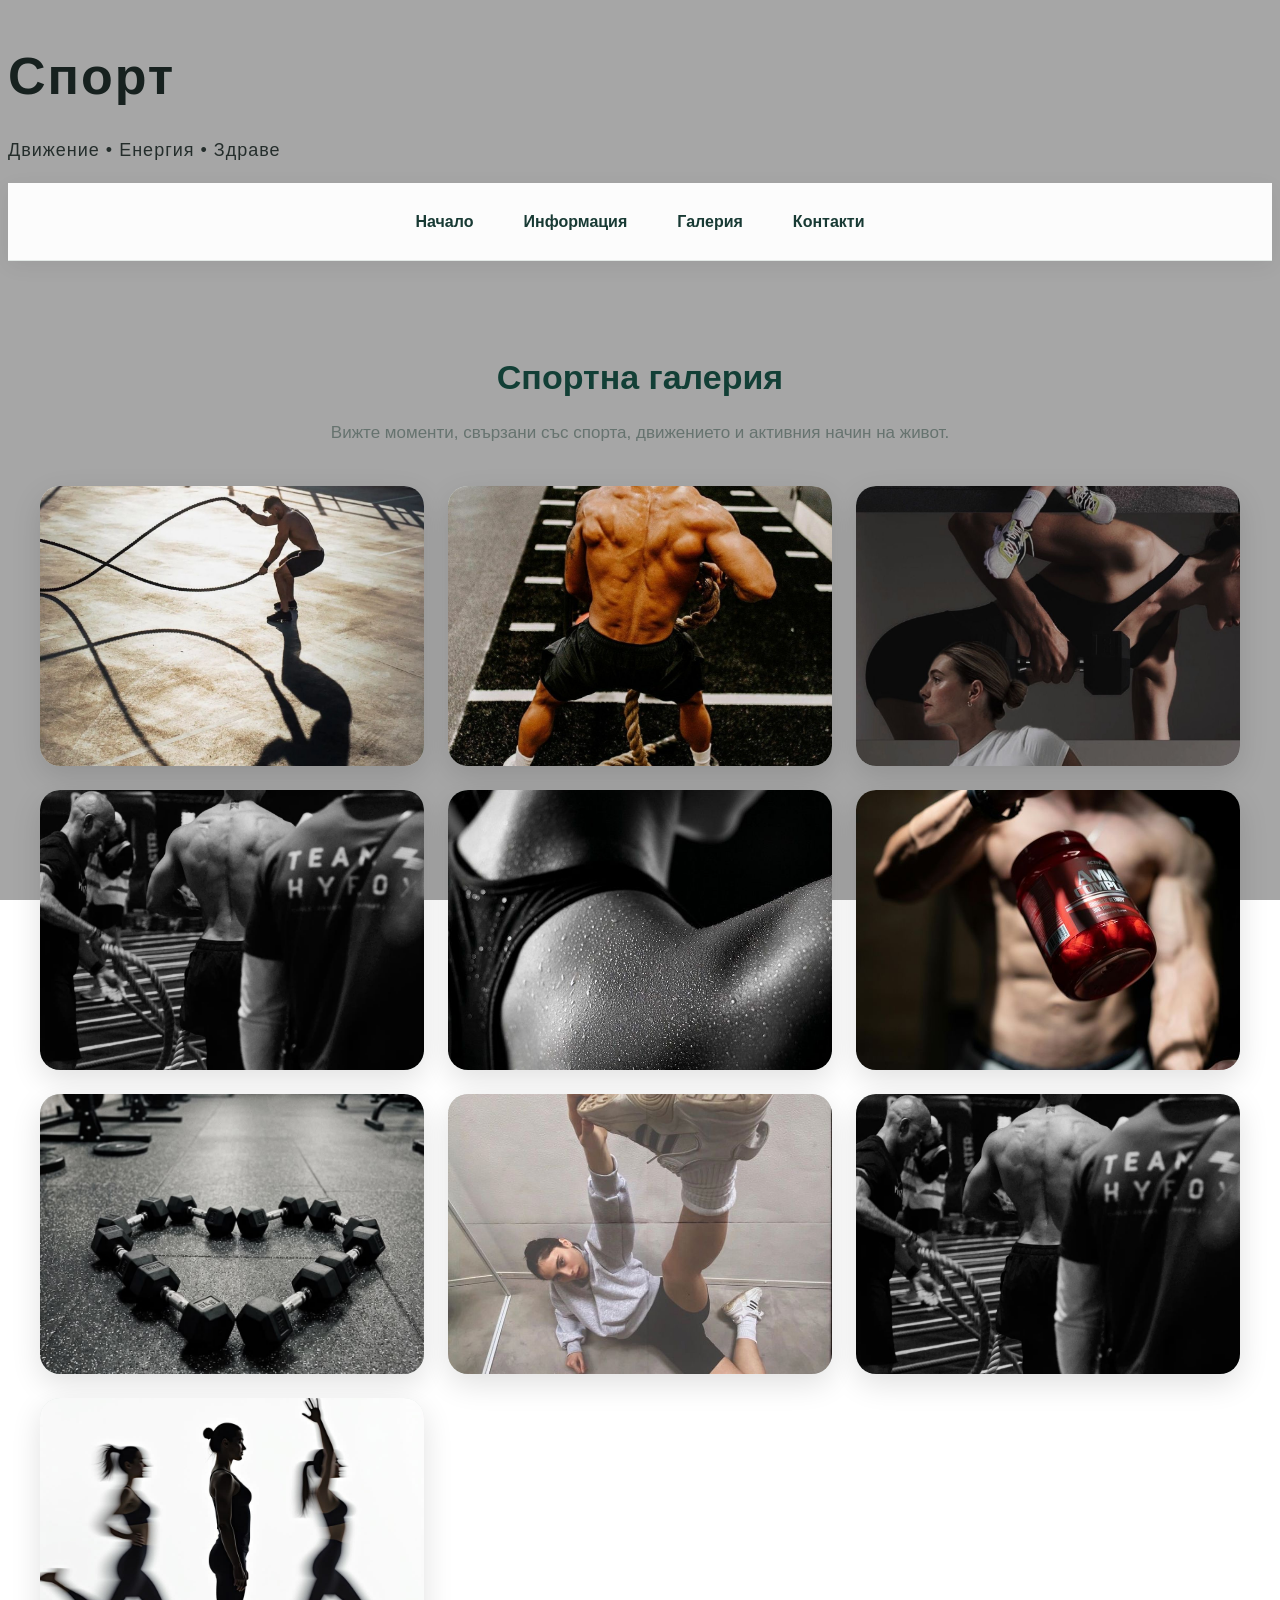
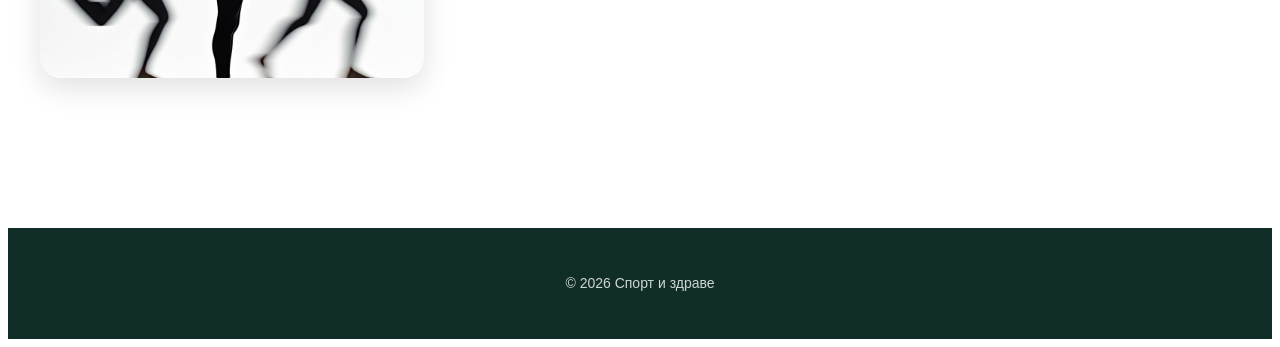
<file: gallery.html>
<!DOCTYPE html>
<html lang="bg">
<head>
    <meta charset="UTF-8">
    <meta name="viewport" content="width=device-width, initial-scale=1.0">
    <title>Спорт | Галерия</title>

    <link rel="stylesheet" href="style.css">
</head>
<body>
<header>
    <h1>Спорт</h1>
    <p>Движение • Енергия • Здраве</p>
</header>
<nav>
    <a href="index.html">Начало</a>
    <a href="info.html">Информация</a>
    <a href="gallery.html">Галерия</a>
    <a href="contact.html">Контакти</a>
</nav>
<main>
    <section class="gallery-section">

        <h2>Спортна галерия</h2>

        <p class="gallery-intro">
            Вижте моменти, свързани със спорта, движението и активния начин на живот.
        </p>

        <div class="gallery">

            <div class="gallery-item">
                <img src="images/IMG_1.jpeg" alt="Спорт">
            </div>

            <div class="gallery-item">
                <img src="images/IMG_2.jpeg" alt="Спорт">
            </div>

            <div class="gallery-item">
                <img src="images/IMG_3.jpeg" alt="Спорт">
            </div>

            <div class="gallery-item">
                <img src="images/IMG_4.jpeg" alt="Спорт">
            </div>

            <div class="gallery-item">
                <img src="images/IMG_5.jpeg" alt="Спорт">
            </div>

            <div class="gallery-item">
                <img src="images/IMG_6.jpeg" alt="Спорт">
            </div>

            <div class="gallery-item">
                <img src="images/IMG_7.jpeg" alt="Спорт">
            </div>

            <div class="gallery-item">
                <img src="images/IMG_8.jpeg" alt="Спорт">
            </div>

            <div class="gallery-item">
                <img src="images/IMG_9.jpeg" alt="Спорт">
            </div>

            <div class="gallery-item">
                <img src="images/IMG_10.jpeg" alt="Спорт">
            </div>

        </div>

    </section>
</main>
<footer>
    <p>© 2026 Спорт и здраве</p>
</footer>
</body>
</html>
</file>
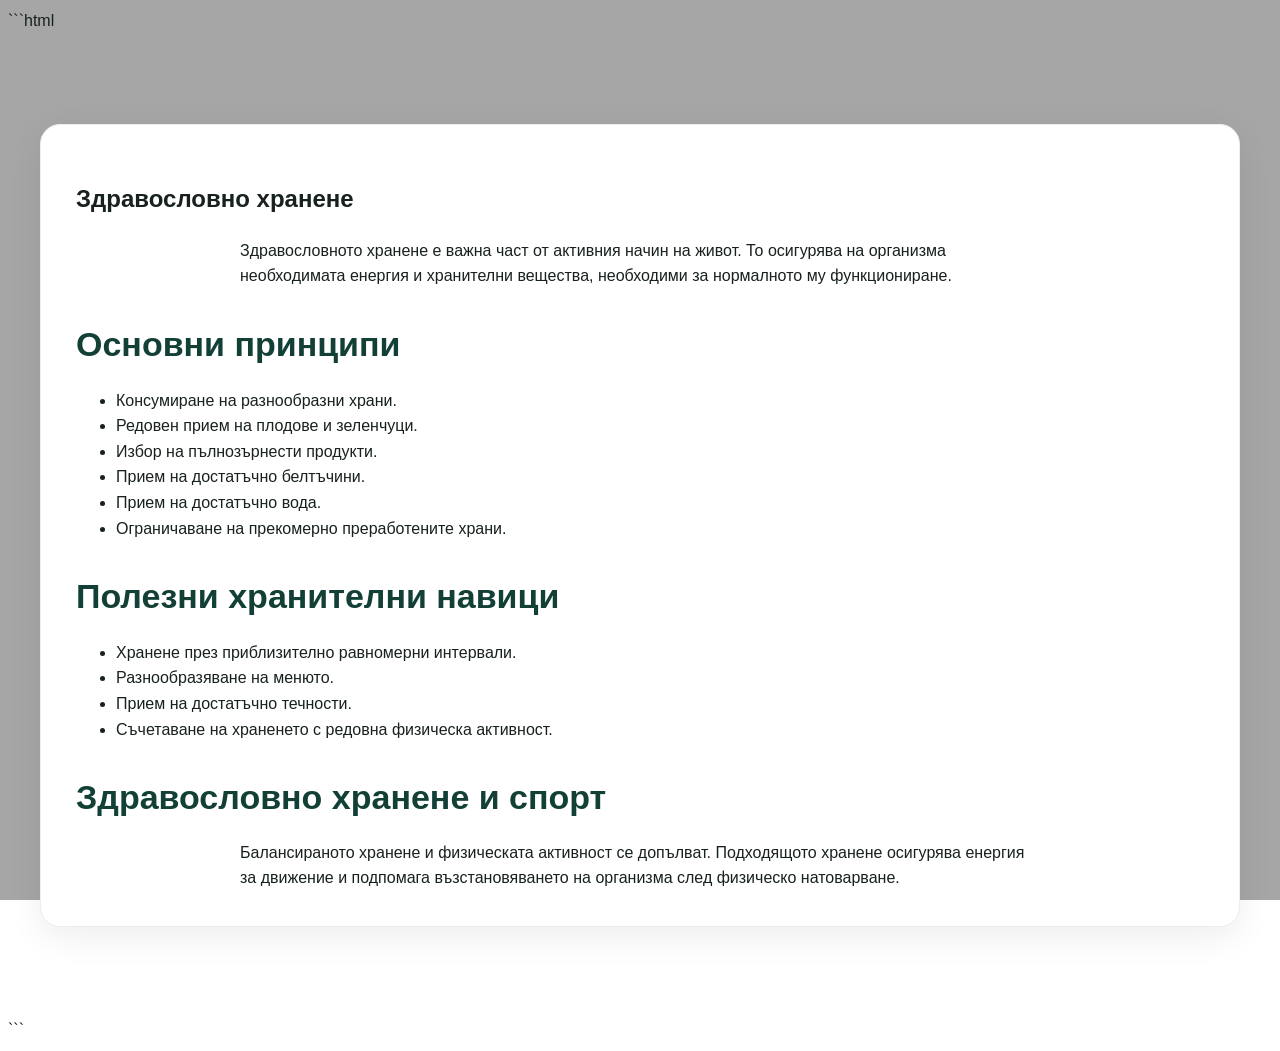
<file: healthy-food.html>
```html
<!DOCTYPE html>
<html lang="bg">
<head>
    <meta charset="UTF-8">
    <meta name="viewport" content="width=device-width, initial-scale=1.0">
    <title>Здравословно хранене | Спорт</title>
    <link rel="stylesheet" href="style.css">
</head>

<body>

<main>

    <section class="card">

        <h1>Здравословно хранене</h1>

        <p>
            Здравословното хранене е важна част от активния начин на живот.
            То осигурява на организма необходимата енергия и хранителни
            вещества, необходими за нормалното му функциониране.
        </p>

        <h2>Основни принципи</h2>

        <ul>
            <li>Консумиране на разнообразни храни.</li>
            <li>Редовен прием на плодове и зеленчуци.</li>
            <li>Избор на пълнозърнести продукти.</li>
            <li>Прием на достатъчно белтъчини.</li>
            <li>Прием на достатъчно вода.</li>
            <li>Ограничаване на прекомерно преработените храни.</li>
        </ul>

        <h2>Полезни хранителни навици</h2>

        <ul>
            <li>Хранене през приблизително равномерни интервали.</li>
            <li>Разнообразяване на менюто.</li>
            <li>Прием на достатъчно течности.</li>
            <li>Съчетаване на храненето с редовна физическа активност.</li>
        </ul>

        <h2>Здравословно хранене и спорт</h2>

        <p>
            Балансираното хранене и физическата активност се допълват.
            Подходящото хранене осигурява енергия за движение и подпомага
            възстановяването на организма след физическо натоварване.
        </p>

    </section>

</main>

</body>
</html>
```
</file>
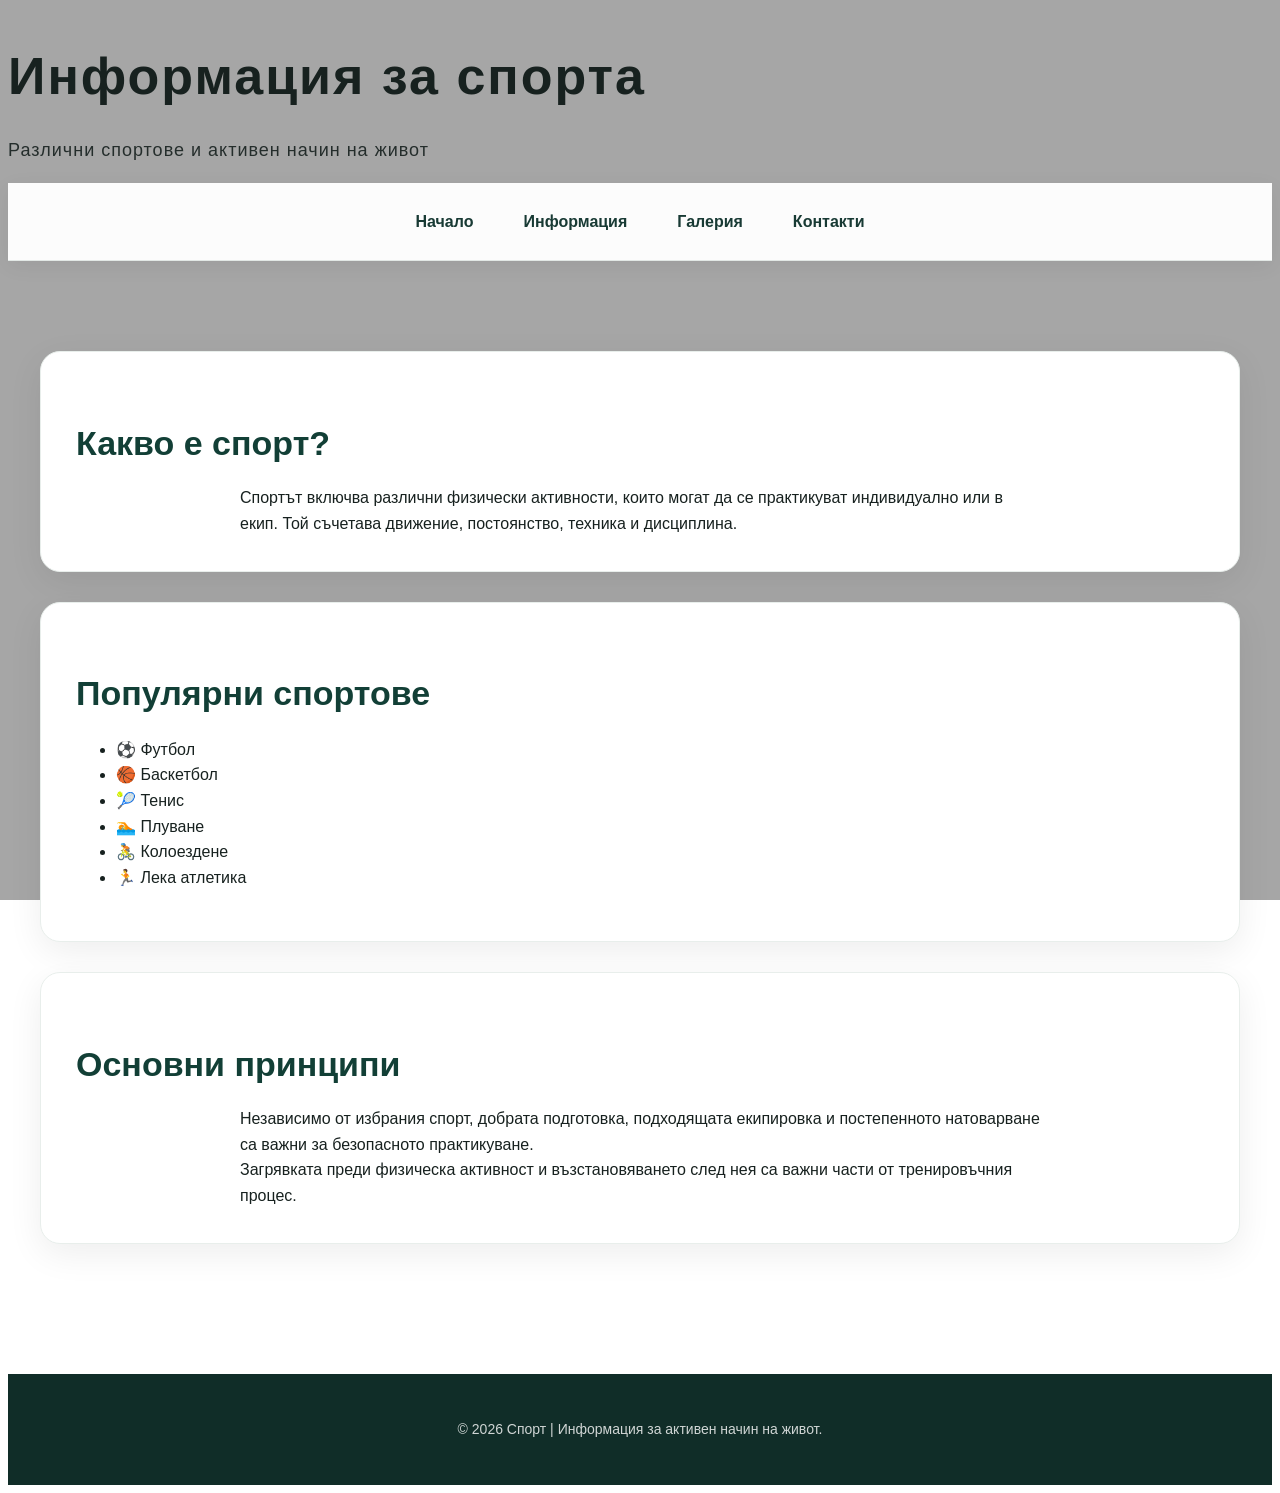
<file: info.html>
<!DOCTYPE html>
<html lang="bg">
<head>
  <meta charset="UTF-8">
  <meta name="viewport" content="width=device-width, initial-scale=1.0">
  <title>Спорт | Информация</title>
  <link rel="stylesheet" href="style.css">
</head>

<body>

<header>
  <h1>Информация за спорта</h1>
  <p>Различни спортове и активен начин на живот</p>
</header>

<nav>
  <a href="index.html">Начало</a>
  <a href="info.html">Информация</a>
  <a href="gallery.html">Галерия</a>
  <a href="contact.html">Контакти</a>
</nav>

<main>

  <section class="card">
    <h2>Какво е спорт?</h2>
    <p>
      Спортът включва различни физически активности,
      които могат да се практикуват индивидуално или в екип.
      Той съчетава движение, постоянство, техника и дисциплина.
    </p>
  </section>

  <section class="card">
    <h2>Популярни спортове</h2>

    <ul>
      <li>⚽ Футбол</li>
      <li>🏀 Баскетбол</li>
      <li>🎾 Тенис</li>
      <li>🏊 Плуване</li>
      <li>🚴 Колоездене</li>
      <li>🏃 Лека атлетика</li>
    </ul>
  </section>

  <section class="card">
    <h2>Основни принципи</h2>

    <p>
      Независимо от избрания спорт, добрата подготовка,
      подходящата екипировка и постепенното натоварване
      са важни за безопасното практикуване.
    </p>

    <p>
      Загрявката преди физическа активност и възстановяването
      след нея са важни части от тренировъчния процес.
    </p>
  </section>

</main>

<footer>
  <p>© 2026 Спорт | Информация за активен начин на живот.</p>
</footer>

</body>
</html>
</file>
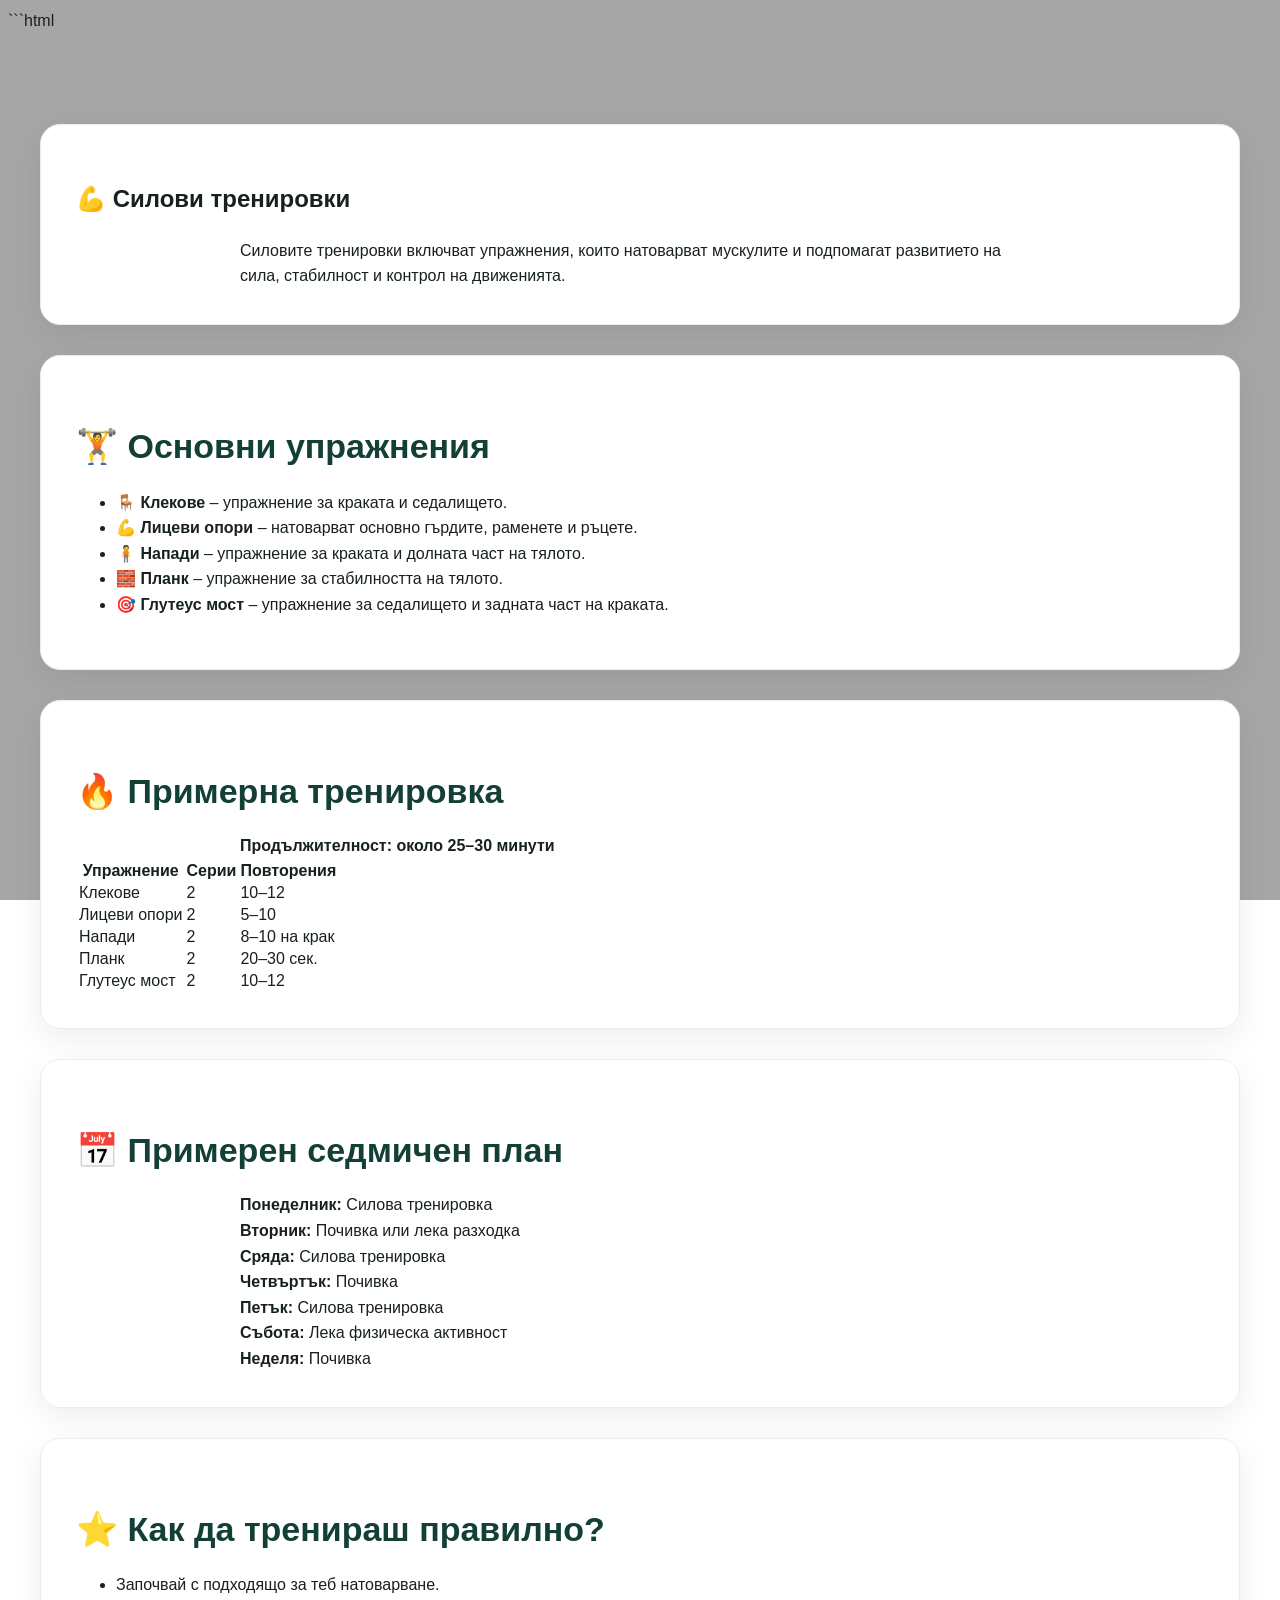
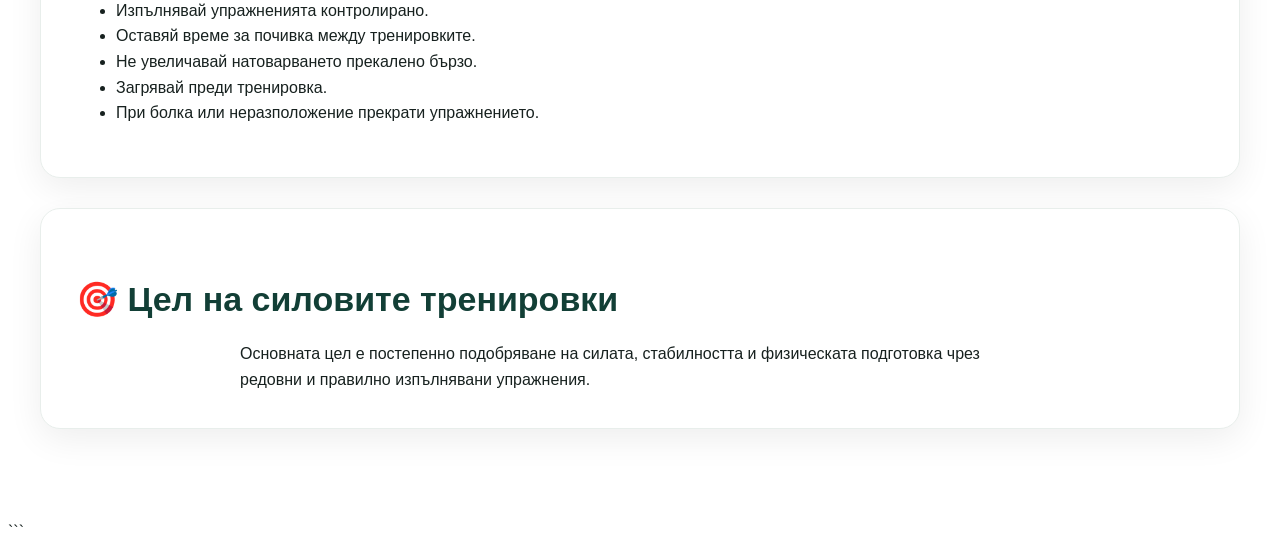
<file: strength.html>
```html
<!DOCTYPE html>
<html lang="bg">

<head>
  <meta charset="UTF-8">
  <meta name="viewport" content="width=device-width, initial-scale=1.0">

  <title>Силови тренировки | Спорт</title>

  <link rel="stylesheet" href="style.css">
</head>

<body>

<main>

  <section class="card">

    <h1>💪 Силови тренировки</h1>

    <p>
      Силовите тренировки включват упражнения, които натоварват
      мускулите и подпомагат развитието на сила, стабилност и
      контрол на движенията.
    </p>

  </section>


  <section class="card">

    <h2>🏋️ Основни упражнения</h2>

    <ul>

      <li>
        🪑 <strong>Клекове</strong> – упражнение за краката
        и седалището.
      </li>

      <li>
        💪 <strong>Лицеви опори</strong> – натоварват основно
        гърдите, раменете и ръцете.
      </li>

      <li>
        🧍 <strong>Напади</strong> – упражнение за краката
        и долната част на тялото.
      </li>

      <li>
        🧱 <strong>Планк</strong> – упражнение за стабилността
        на тялото.
      </li>

      <li>
        🎯 <strong>Глутеус мост</strong> – упражнение за
        седалището и задната част на краката.
      </li>

    </ul>

  </section>


  <section class="card">

    <h2>🔥 Примерна тренировка</h2>

    <p>
      <strong>Продължителност: около 25–30 минути</strong>
    </p>

    <table>

      <tr>
        <th>Упражнение</th>
        <th>Серии</th>
        <th>Повторения</th>
      </tr>

      <tr>
        <td>Клекове</td>
        <td>2</td>
        <td>10–12</td>
      </tr>

      <tr>
        <td>Лицеви опори</td>
        <td>2</td>
        <td>5–10</td>
      </tr>

      <tr>
        <td>Напади</td>
        <td>2</td>
        <td>8–10 на крак</td>
      </tr>

      <tr>
        <td>Планк</td>
        <td>2</td>
        <td>20–30 сек.</td>
      </tr>

      <tr>
        <td>Глутеус мост</td>
        <td>2</td>
        <td>10–12</td>
      </tr>

    </table>

  </section>


  <section class="card">

    <h2>📅 Примерен седмичен план</h2>

    <p>
      <strong>Понеделник:</strong>
      Силова тренировка
    </p>

    <p>
      <strong>Вторник:</strong>
      Почивка или лека разходка
    </p>

    <p>
      <strong>Сряда:</strong>
      Силова тренировка
    </p>

    <p>
      <strong>Четвъртък:</strong>
      Почивка
    </p>

    <p>
      <strong>Петък:</strong>
      Силова тренировка
    </p>

    <p>
      <strong>Събота:</strong>
      Лека физическа активност
    </p>

    <p>
      <strong>Неделя:</strong>
      Почивка
    </p>

  </section>


  <section class="card">

    <h2>⭐ Как да тренираш правилно?</h2>

    <ul>

      <li>Започвай с подходящо за теб натоварване.</li>

      <li>Изпълнявай упражненията контролирано.</li>

      <li>Оставяй време за почивка между тренировките.</li>

      <li>Не увеличавай натоварването прекалено бързо.</li>

      <li>Загрявай преди тренировка.</li>

      <li>При болка или неразположение прекрати упражнението.</li>

    </ul>

  </section>


  <section class="card">

    <h2>🎯 Цел на силовите тренировки</h2>

    <p>
      Основната цел е постепенно подобряване на силата,
      стабилността и физическата подготовка чрез редовни
      и правилно изпълнявани упражнения.
    </p>

  </section>

</main>

</body>
</html>
```
</file>
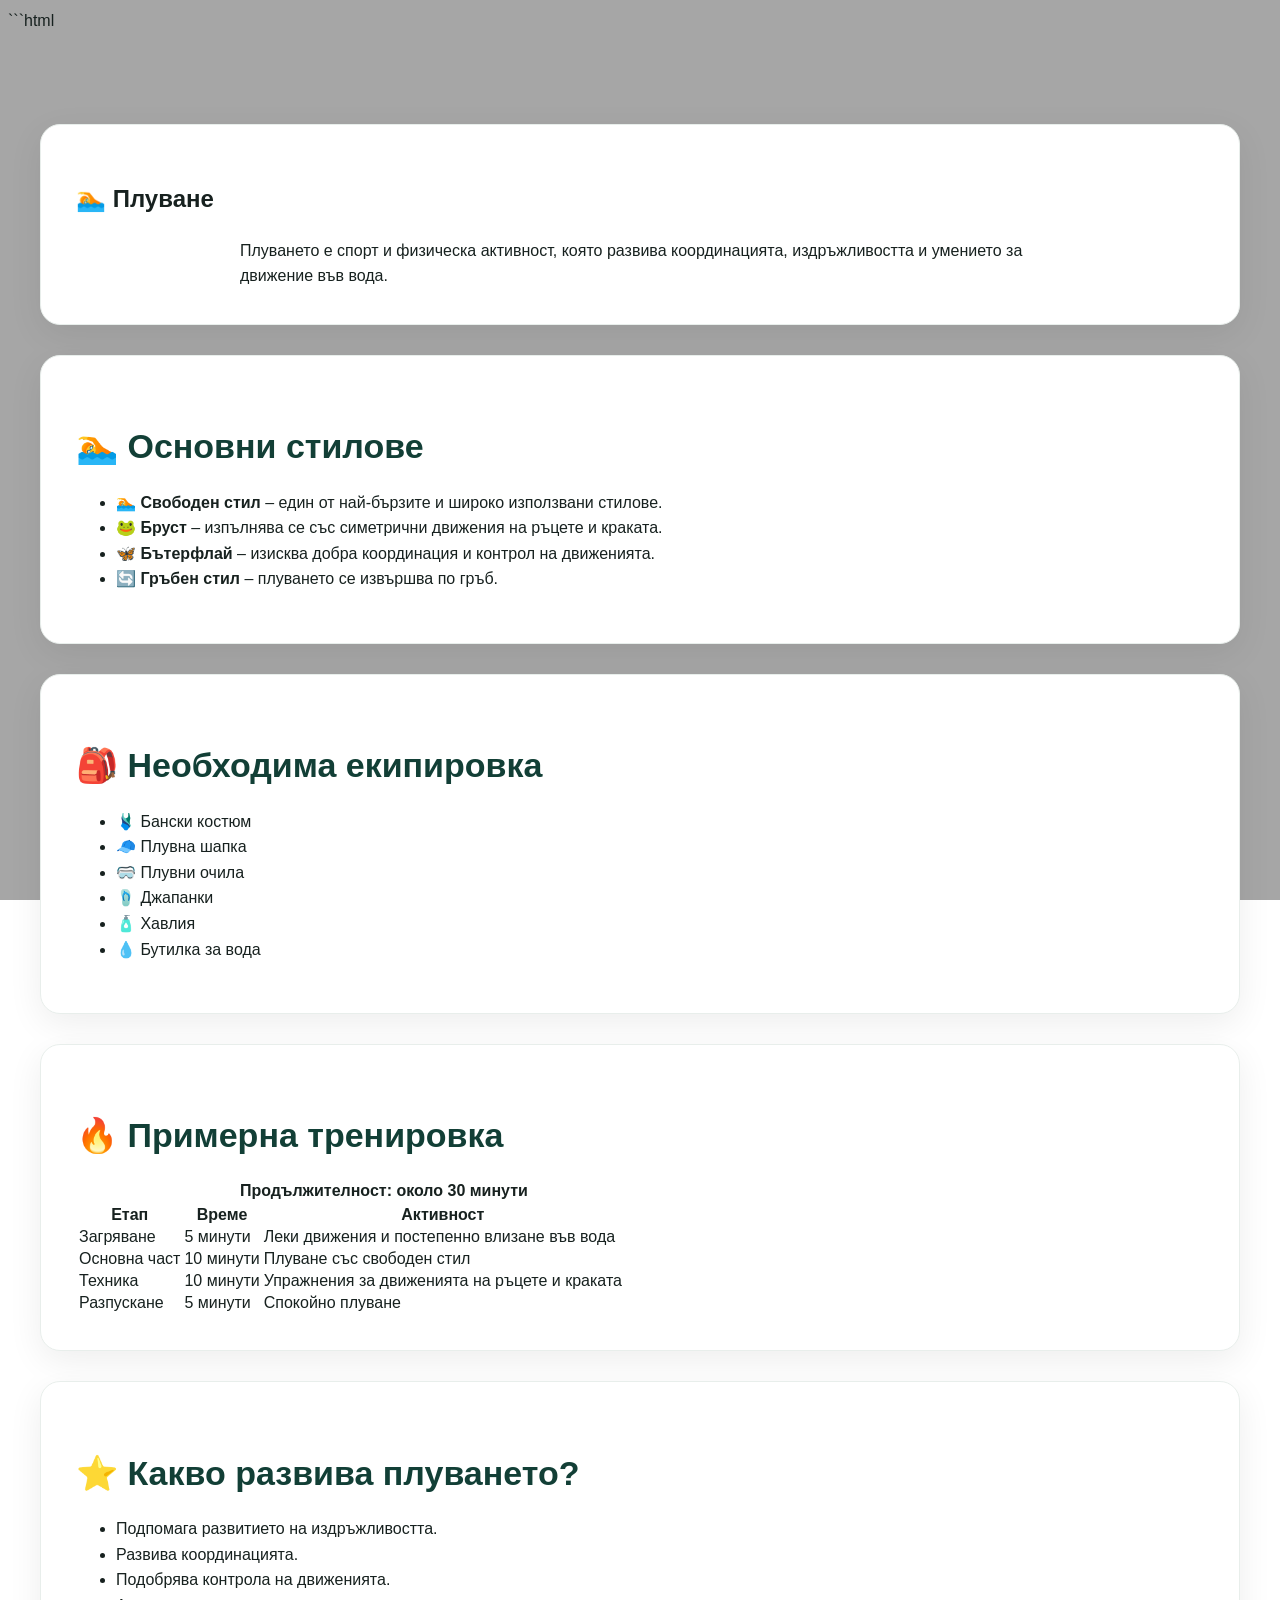
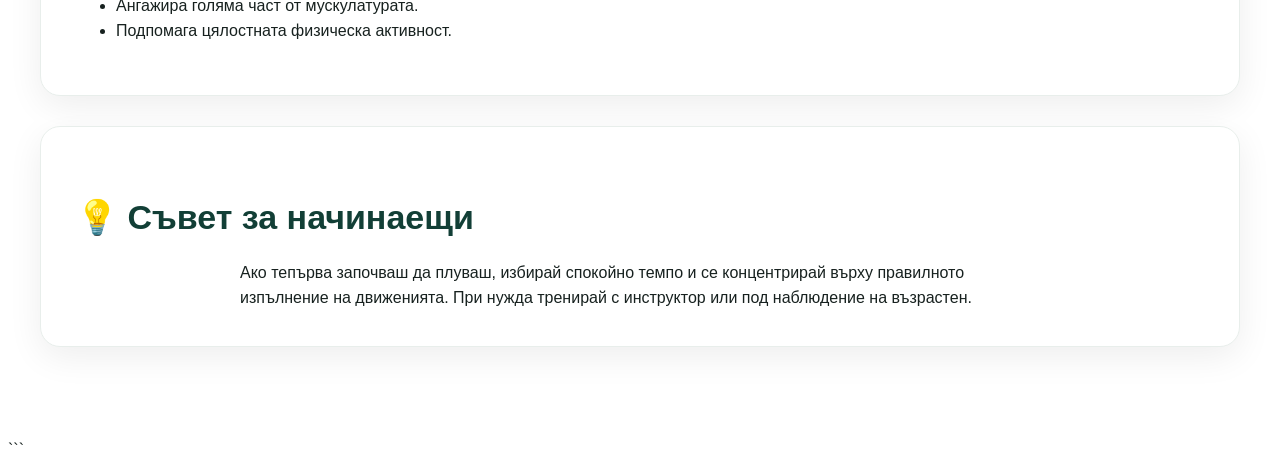
<file: swimming.html>
```html
<!DOCTYPE html>
<html lang="bg">

<head>
  <meta charset="UTF-8">
  <meta name="viewport" content="width=device-width, initial-scale=1.0">

  <title>Плуване | Спорт</title>

  <link rel="stylesheet" href="style.css">
</head>

<body>

<main>

  <section class="card">

    <h1>🏊 Плуване</h1>

    <p>
      Плуването е спорт и физическа активност, която развива
      координацията, издръжливостта и умението за движение във вода.
    </p>

  </section>


  <section class="card">

    <h2>🏊 Основни стилове</h2>

    <ul>

      <li>
        🏊 <strong>Свободен стил</strong> – един от най-бързите
        и широко използвани стилове.
      </li>

      <li>
        🐸 <strong>Бруст</strong> – изпълнява се със симетрични
        движения на ръцете и краката.
      </li>

      <li>
        🦋 <strong>Бътерфлай</strong> – изисква добра координация
        и контрол на движенията.
      </li>

      <li>
        🔄 <strong>Гръбен стил</strong> – плуването се извършва
        по гръб.
      </li>

    </ul>

  </section>


  <section class="card">

    <h2>🎒 Необходима екипировка</h2>

    <ul>

      <li>🩱 Бански костюм</li>

      <li>🧢 Плувна шапка</li>

      <li>🥽 Плувни очила</li>

      <li>🩴 Джапанки</li>

      <li>🧴 Хавлия</li>

      <li>💧 Бутилка за вода</li>

    </ul>

  </section>


  <section class="card">

    <h2>🔥 Примерна тренировка</h2>

    <p>
      <strong>Продължителност: около 30 минути</strong>
    </p>

    <table>

      <tr>
        <th>Етап</th>
        <th>Време</th>
        <th>Активност</th>
      </tr>

      <tr>
        <td>Загряване</td>
        <td>5 минути</td>
        <td>Леки движения и постепенно влизане във вода</td>
      </tr>

      <tr>
        <td>Основна част</td>
        <td>10 минути</td>
        <td>Плуване със свободен стил</td>
      </tr>

      <tr>
        <td>Техника</td>
        <td>10 минути</td>
        <td>Упражнения за движенията на ръцете и краката</td>
      </tr>

      <tr>
        <td>Разпускане</td>
        <td>5 минути</td>
        <td>Спокойно плуване</td>
      </tr>

    </table>

  </section>


  <section class="card">

    <h2>⭐ Какво развива плуването?</h2>

    <ul>

      <li>Подпомага развитието на издръжливостта.</li>

      <li>Развива координацията.</li>

      <li>Подобрява контрола на движенията.</li>

      <li>Ангажира голяма част от мускулатурата.</li>

      <li>Подпомага цялостната физическа активност.</li>

    </ul>

  </section>


  <section class="card">

    <h2>💡 Съвет за начинаещи</h2>

    <p>
      Ако тепърва започваш да плуваш, избирай спокойно темпо
      и се концентрирай върху правилното изпълнение на движенията.
      При нужда тренирай с инструктор или под наблюдение на възрастен.
    </p>

  </section>

</main>

</body>
</html>
```
</file>
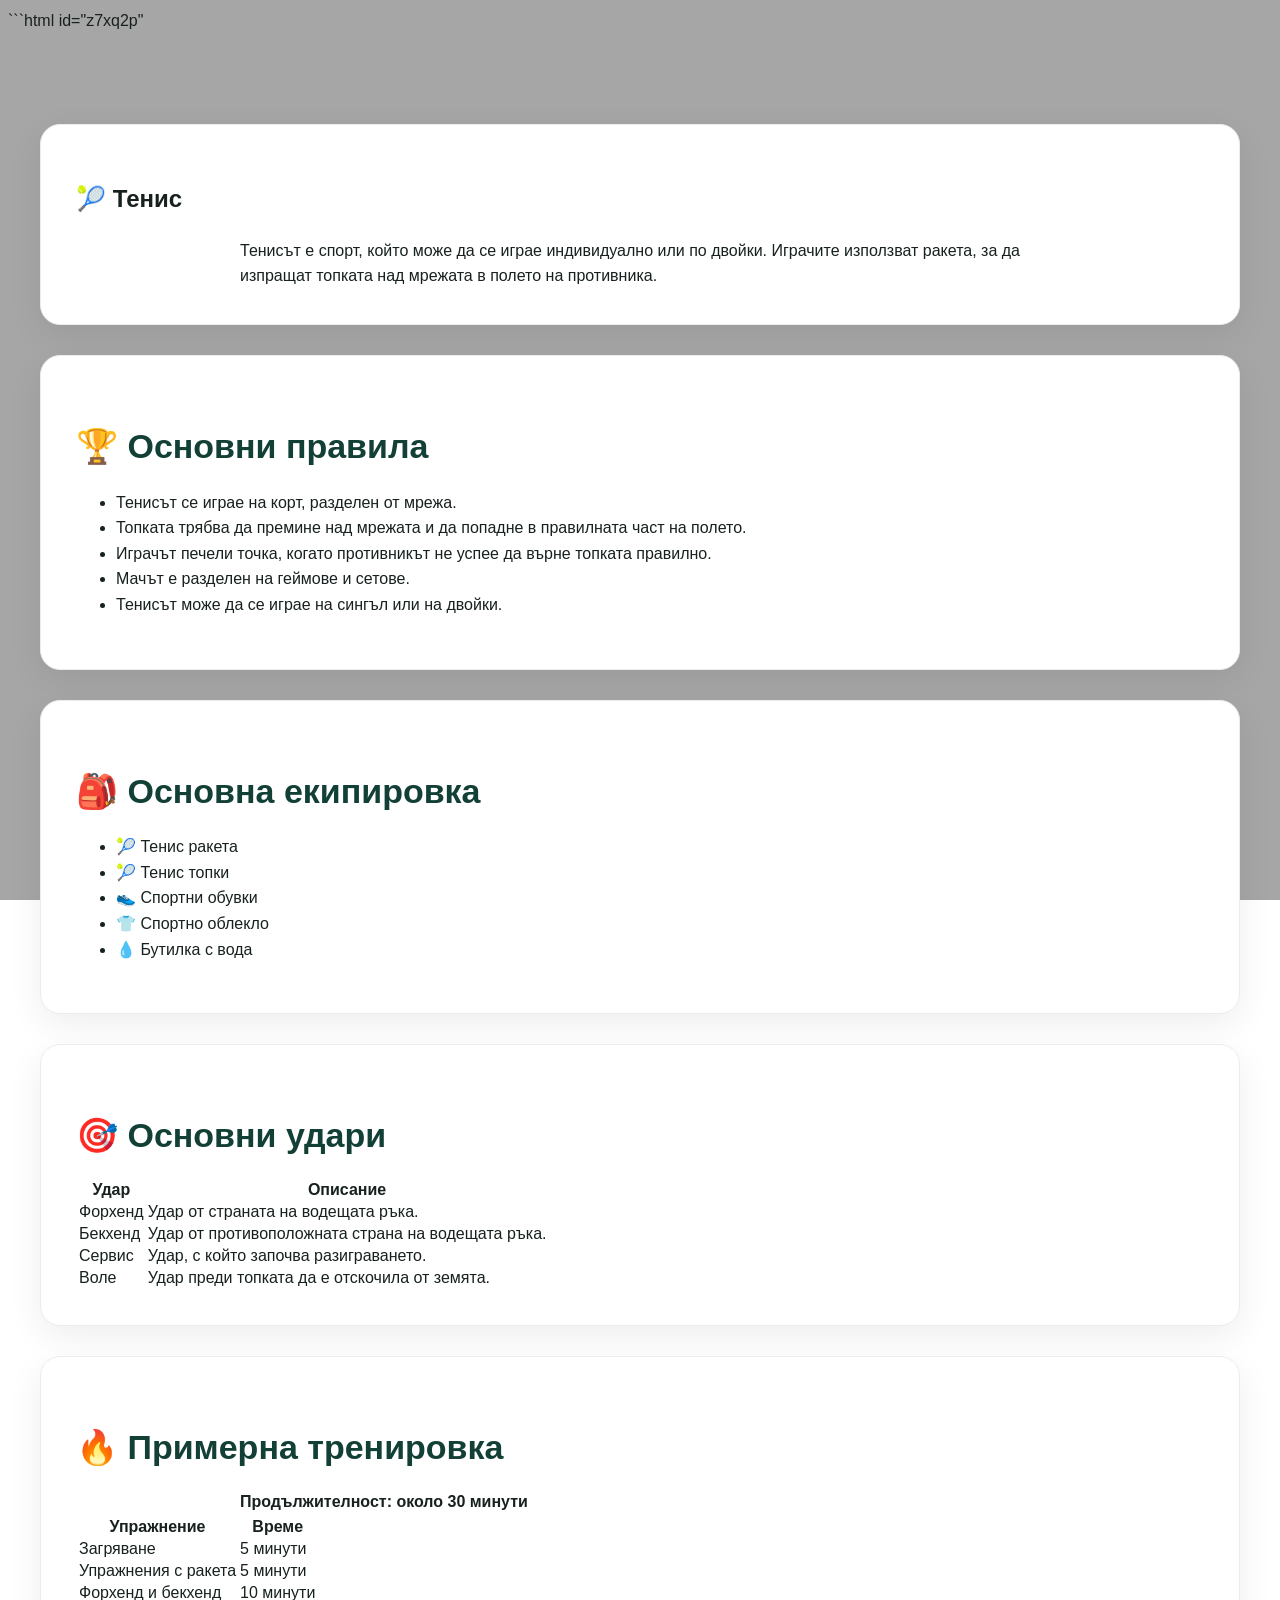
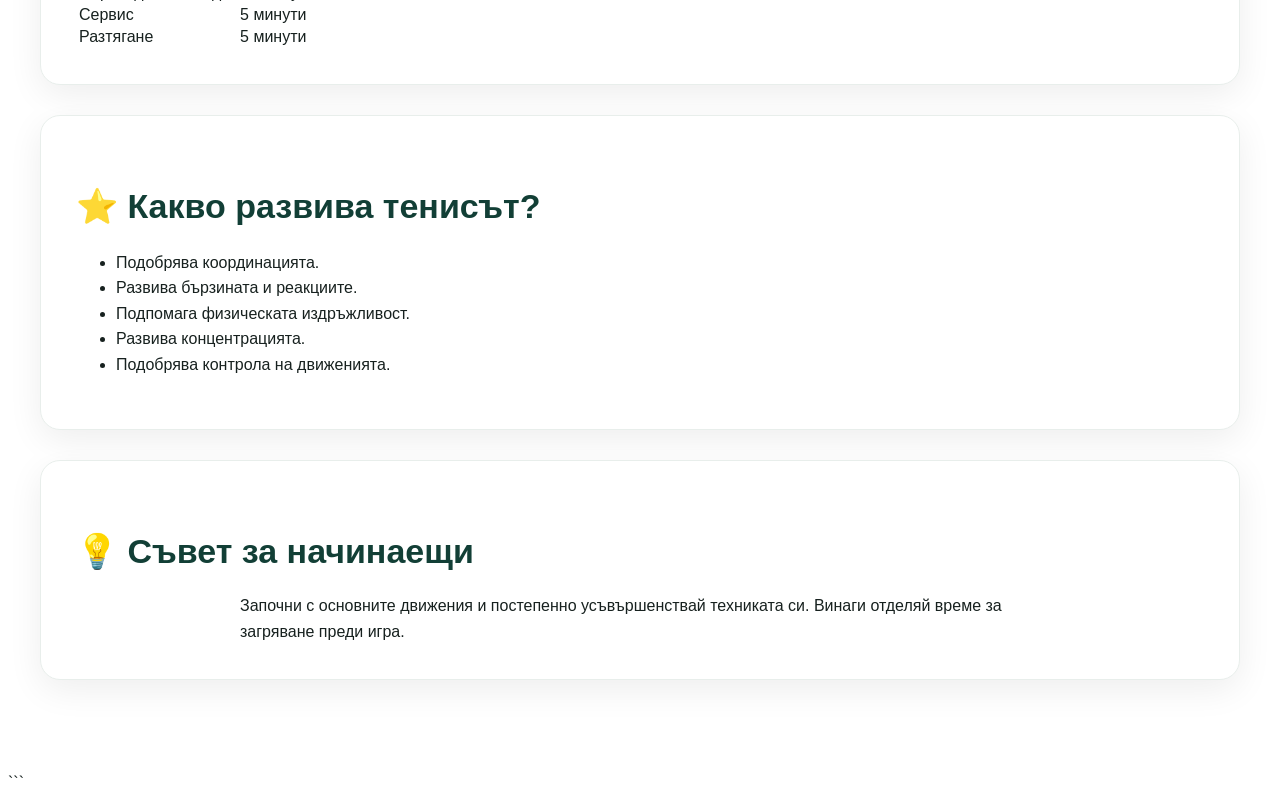
<file: tennis.html>
```html id="z7xq2p"
<!DOCTYPE html>
<html lang="bg">

<head>
  <meta charset="UTF-8">
  <meta name="viewport" content="width=device-width, initial-scale=1.0">

  <title>Тенис | Спорт</title>

  <link rel="stylesheet" href="style.css">
</head>

<body>

<main>

  <section class="card">

    <h1>🎾 Тенис</h1>

    <p>
      Тенисът е спорт, който може да се играе индивидуално
      или по двойки. Играчите използват ракета, за да
      изпращат топката над мрежата в полето на противника.
    </p>

  </section>


  <section class="card">

    <h2>🏆 Основни правила</h2>

    <ul>

      <li>Тенисът се играе на корт, разделен от мрежа.</li>

      <li>Топката трябва да премине над мрежата и да попадне
        в правилната част на полето.</li>

      <li>Играчът печели точка, когато противникът не успее
        да върне топката правилно.</li>

      <li>Мачът е разделен на геймове и сетове.</li>

      <li>Тенисът може да се играе на сингъл или на двойки.</li>

    </ul>

  </section>


  <section class="card">

    <h2>🎒 Основна екипировка</h2>

    <ul>

      <li>🎾 Тенис ракета</li>

      <li>🎾 Тенис топки</li>

      <li>👟 Спортни обувки</li>

      <li>👕 Спортно облекло</li>

      <li>💧 Бутилка с вода</li>

    </ul>

  </section>


  <section class="card">

    <h2>🎯 Основни удари</h2>

    <table>

      <tr>
        <th>Удар</th>
        <th>Описание</th>
      </tr>

      <tr>
        <td>Форхенд</td>
        <td>Удар от страната на водещата ръка.</td>
      </tr>

      <tr>
        <td>Бекхенд</td>
        <td>Удар от противоположната страна на водещата ръка.</td>
      </tr>

      <tr>
        <td>Сервис</td>
        <td>Удар, с който започва разиграването.</td>
      </tr>

      <tr>
        <td>Воле</td>
        <td>Удар преди топката да е отскочила от земята.</td>
      </tr>

    </table>

  </section>


  <section class="card">

    <h2>🔥 Примерна тренировка</h2>

    <p>
      <strong>Продължителност: около 30 минути</strong>
    </p>

    <table>

      <tr>
        <th>Упражнение</th>
        <th>Време</th>
      </tr>

      <tr>
        <td>Загряване</td>
        <td>5 минути</td>
      </tr>

      <tr>
        <td>Упражнения с ракета</td>
        <td>5 минути</td>
      </tr>

      <tr>
        <td>Форхенд и бекхенд</td>
        <td>10 минути</td>
      </tr>

      <tr>
        <td>Сервис</td>
        <td>5 минути</td>
      </tr>

      <tr>
        <td>Разтягане</td>
        <td>5 минути</td>
      </tr>

    </table>

  </section>


  <section class="card">

    <h2>⭐ Какво развива тенисът?</h2>

    <ul>

      <li>Подобрява координацията.</li>

      <li>Развива бързината и реакциите.</li>

      <li>Подпомага физическата издръжливост.</li>

      <li>Развива концентрацията.</li>

      <li>Подобрява контрола на движенията.</li>

    </ul>

  </section>


  <section class="card">

    <h2>💡 Съвет за начинаещи</h2>

    <p>
      Започни с основните движения и постепенно усъвършенствай
      техниката си. Винаги отделяй време за загряване преди игра.
    </p>

  </section>

</main>

</body>
</html>
```
</file>
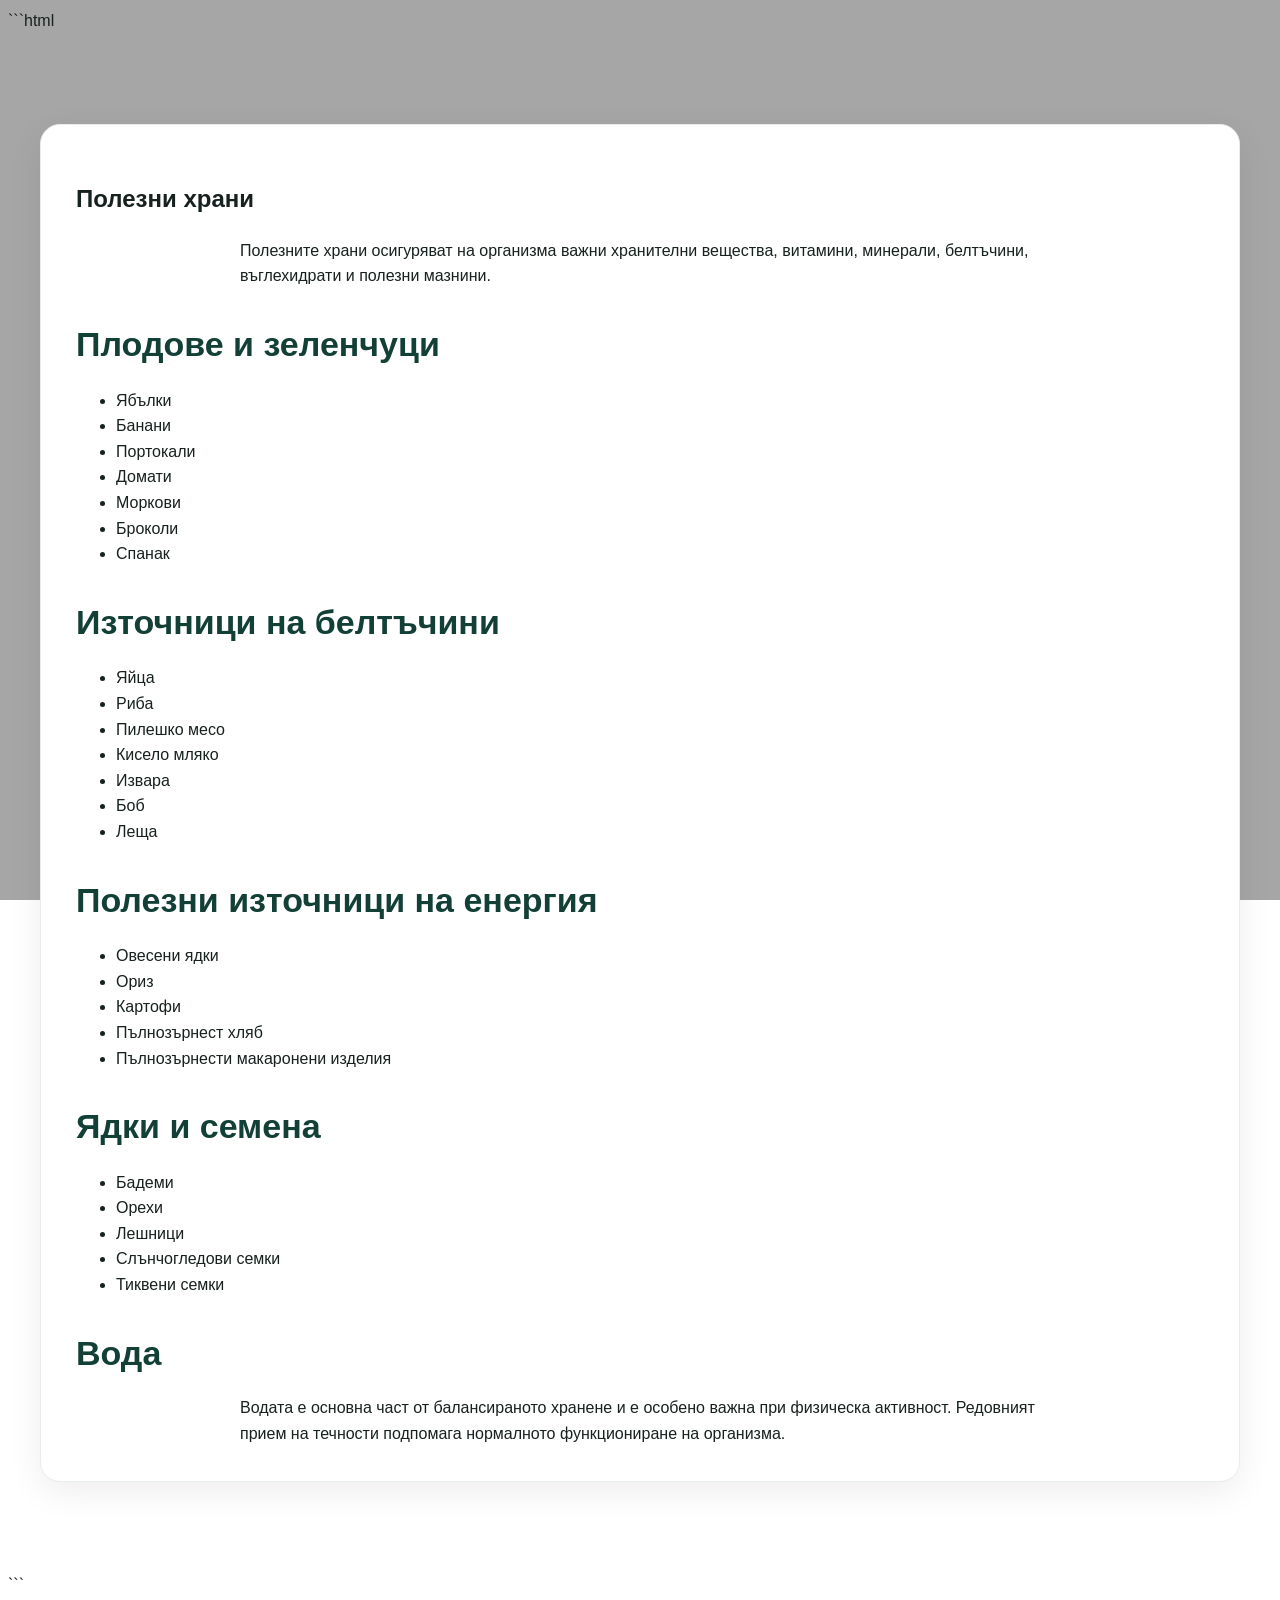
<file: useful-foods.html>
```html
<!DOCTYPE html>
<html lang="bg">
<head>
  <meta charset="UTF-8">
  <meta name="viewport" content="width=device-width, initial-scale=1.0">
  <title>Полезни храни | Спорт</title>
  <link rel="stylesheet" href="style.css">
</head>

<body>

<main>

  <section class="card">

    <h1>Полезни храни</h1>

    <p>
      Полезните храни осигуряват на организма важни хранителни
      вещества, витамини, минерали, белтъчини, въглехидрати
      и полезни мазнини.
    </p>

    <h2>Плодове и зеленчуци</h2>

    <ul>
      <li>Ябълки</li>
      <li>Банани</li>
      <li>Портокали</li>
      <li>Домати</li>
      <li>Моркови</li>
      <li>Броколи</li>
      <li>Спанак</li>
    </ul>

    <h2>Източници на белтъчини</h2>

    <ul>
      <li>Яйца</li>
      <li>Риба</li>
      <li>Пилешко месо</li>
      <li>Кисело мляко</li>
      <li>Извара</li>
      <li>Боб</li>
      <li>Леща</li>
    </ul>

    <h2>Полезни източници на енергия</h2>

    <ul>
      <li>Овесени ядки</li>
      <li>Ориз</li>
      <li>Картофи</li>
      <li>Пълнозърнест хляб</li>
      <li>Пълнозърнести макаронени изделия</li>
    </ul>

    <h2>Ядки и семена</h2>

    <ul>
      <li>Бадеми</li>
      <li>Орехи</li>
      <li>Лешници</li>
      <li>Слънчогледови семки</li>
      <li>Тиквени семки</li>
    </ul>

    <h2>Вода</h2>

    <p>
      Водата е основна част от балансираното хранене и е особено
      важна при физическа активност. Редовният прием на течности
      подпомага нормалното функциониране на организма.
    </p>

  </section>

</main>

</body>
</html>
```
</file>
<file: style.css>
{
margin: 0;
padding: 0;
box-sizing: border-box;
}
html {
scroll-behavior: smooth;
}

body {
font-family: -apple-system, BlinkMacSystemFont, “Segoe UI”, Arial, sans-serif;
background: #f4f7f6;
color: #17211f;
line-height: 1.6;
}

/* HEADER */

header.hero {
    position: relative;
    height: 400px;
    overflow: hidden;
    display: flex;
    align-items: center;
    justify-content: center;
    text-align: center;
}

.hero-video {
    position: absolute;
    top: 0;
    left: 0;
    width: 100%;
    height: 100%;
    object-fit: cover;
    z-index: 0;
}

.hero::after {
    content: "";
    position: absolute;
    inset: 0;
    background: rgba(0, 0, 0, 0.30);
    z-index: 1;
}

.hero-content {
    position: relative;
    z-index: 2;
    color: white;
}

.hero-content h1 {
    font-size: 55px;
    margin-bottom: 15px;
}

.hero-content p {
    font-size: 22px;
}


header h1 {
font-size: 52px;
font-weight: 800;
letter-spacing: 2px;
margin-bottom: 10px;
}

header p {
font-size: 18px;
opacity: 0.9;
letter-spacing: 1px;
}

/* NAVIGATION */

nav {
position: sticky;
top: 0;
z-index: 1000;

display: flex;
justify-content: center;
align-items: center;
gap: 10px;

padding: 16px 20px;

background: rgba(255, 255, 255, 0.96);
border-bottom: 1px solid #e2e8e5;
box-shadow: 0 5px 20px rgba(0, 0, 0, 0.06);
}

nav a {
color: #183a34;
text-decoration: none;
font-weight: 600;
padding: 10px 20px;
border-radius: 30px;
transition: all 0.3s ease;
}

nav a:hover {
background: #16715f;
color: white;
transform: translateY(-2px);
}

/* MAIN */

main {
max-width: 1200px;
margin: 0 auto;
padding: 60px 25px;
}

/* SECTIONS */

section {
margin-bottom: 50px;
}

section h2 {
text-align: center;
font-size: 34px;
color: #123f36;
margin-bottom: 15px;
}

section p {
max-width: 800px;
margin: 0 auto;
}

/* CARDS */

.card {
background: white;
padding: 35px;
border-radius: 20px;
margin: 30px auto;
box-shadow: 0 10px 35px rgba(0, 0, 0, 0.07);
border: 1px solid #e8eeeb;
transition: transform 0.3s ease, box-shadow 0.3s ease;
}

.card:hover {
transform: translateY(-5px);
box-shadow: 0 18px 45px rgba(0, 0, 0, 0.11);
}

.card h2 {
text-align: left;
}

/* GALLERY */

.gallery-section {
text-align: center;
}

.gallery-intro {
color: #66736f;
margin-bottom: 40px;
font-size: 17px;
}

.gallery {
display: grid;
grid-template-columns: repeat(3, 1fr);
gap: 24px;
margin-top: 35px;
}

.gallery-item {
position: relative;
overflow: hidden;
height: 280px;
border-radius: 20px;
background: #dfe7e4;
box-shadow: 0 10px 30px rgba(0, 0, 0, 0.12);
cursor: pointer;
}

.gallery-item img {
width: 100%;
height: 100%;
object-fit: cover;
display: block;
transition: transform 0.5s ease, filter 0.5s ease;
}

.gallery-item::after {
content: “SPORT”;
position: absolute;
left: 18px;
bottom: 18px;

background: rgba(255, 255, 255, 0.92);
color: #123f36;

padding: 7px 13px;
border-radius: 20px;

font-size: 12px;
font-weight: 800;
letter-spacing: 1px;

opacity: 0;
transform: translateY(10px);
transition: all 0.3s ease;
}

.gallery-item:hover img {
transform: scale(1.08);
filter: brightness(0.85);
}

.gallery-item:hover::after {
opacity: 1;
transform: translateY(0);
}

/* FOOTER */

footer {
background: #102d28;
color: white;
text-align: center;
padding: 30px 20px;
margin-top: 40px;
}

footer p {
font-size: 14px;
opacity: 0.8;
}

/* BUTTONS */

button {
border: none;
background: #16715f;
color: white;
padding: 13px 25px;
border-radius: 30px;
font-size: 15px;
font-weight: 600;
cursor: pointer;
transition: all 0.3s ease;
}

button:hover {
background: #0b3d35;
transform: translateY(-2px);
}

/* LINKS */

a {
transition: all 0.3s ease;
}

/* MOBILE */

@media (max-width: 800px) {

header {
    padding: 50px 20px;
}

header h1 {
    font-size: 40px;
}

nav {
    flex-wrap: wrap;
}

nav a {
    padding: 8px 13px;
    font-size: 14px;
}

main {
    padding: 40px 18px;
}

.gallery {
    grid-template-columns: repeat(2, 1fr);
    gap: 15px;
}

.gallery-item {
    height: 220px;
}
}

@media (max-width: 500px) {

header h1 {
    font-size: 34px;
}

.gallery {
    grid-template-columns: 1fr;
}

.gallery-item {
    height: 260px;
}

section h2 {
    font-size: 28px;
}
}
.background-video {
    position: fixed;
    top: 0;
    left: 0;
    width: 100%;
    height: 100%;
    object-fit: cover;
    z-index: -2;
}

body::before {
    content: "";
    position: fixed;
    top: 0;
    left: 0;
    width: 100%;
    height: 100%;
    background: rgba(0, 0, 0, 0.35);
    z-index: -1;
}

body {
    position: relative;
    background: transparent;
}
/* Падащо меню */

.dropdown {
    position: relative;
}

.dropdown-content {
    display: none;
    position: absolute;
    top: 100%;
    left: 0;
    min-width: 190px;
    background: white;
    box-shadow: 0 8px 20px rgba(0, 0, 0, 0.15);
    border-radius: 10px;
    padding: 8px 0;
    z-index: 1000;
}
/* ===== СТРАНИЧНО МЕНЮ ===== */

.main-nav {
    position: relative;
    display: flex;
    align-items: center;
    justify-content: center;
    padding: 15px 30px;
    background: white;
}

.nav-links {
    display: flex;
    gap: 35px;
}

.nav-links a {
    color: #333;
    text-decoration: none;
    font-size: 18px;
}

.menu-button {
    position: absolute;
    left: 25px;
    border: none;
    background: none;
    color: #222;
    font-size: 32px;
    cursor: pointer;
}

/* Страничният панел */

.side-menu {
    position: fixed;
    top: 0;
    left: -360px;
    width: 340px;
    height: 100vh;
    background: #171720;
    color: white;
    z-index: 1001;
    padding: 30px;
    box-sizing: border-box;
    transition: left 0.3s ease;
    overflow-y: auto;
}

.side-menu.active {
    left: 0;
}

.side-menu h2 {
    font-size: 28px;
    margin: 10px 0 30px;
}

.close-button {
    position: absolute;
    top: 15px;
    right: 20px;
    background: none;
    border: none;
    color: white;
    font-size: 38px;
    cursor: pointer;
}

/* Основните елементи */

.side-menu > a,
.menu-category > button {
    display: flex;
    justify-content: space-between;
    align-items: center;
    width: 100%;
    padding: 17px 5px;
    margin-bottom: 5px;
    background: none;
    border: none;
    color: white;
    text-decoration: none;
    font-size: 19px;
    text-align: left;
    cursor: pointer;
}

.side-menu > a:hover,
.menu-category > button:hover {
    color: #35c6a0;
}

/* Подменю */

.submenu {
    display: none;
    padding-left: 25px;
}

.submenu.active {
    display: block;
}

.submenu a {
    display: block;
    padding: 12px 5px;
    color: #bdbdc5;
    text-decoration: none;
    font-size: 17px;
}

.submenu a:hover {
    color: #35c6a0;
}

/* Затъмняване на страницата */

.menu-overlay {
    position: fixed;
    inset: 0;
    background: rgba(0, 0, 0, 0.55);
    z-index: 1000;
    display: none;
}

.menu-overlay.active {
    display: block;
}
</file>
